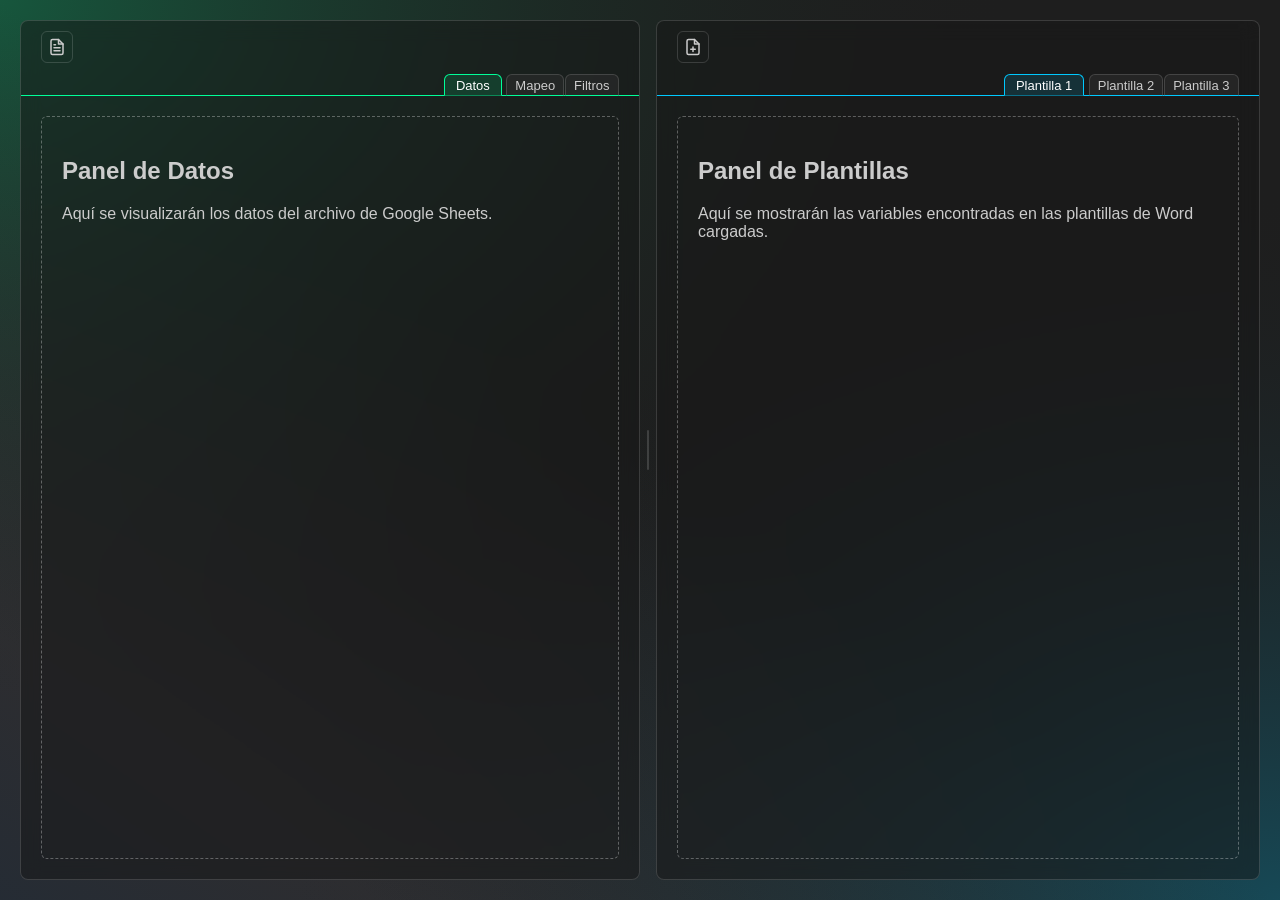
<file: DocuFlow-1.0.0.0/src/ui/index.html>
<!DOCTYPE html>
<html lang="es">
<head>
    <meta charset="UTF-8">
    <meta name="viewport" content="width=device-width, initial-scale=1.0">
    <title>DocuFlow Engine Playground</title>
    <link rel="stylesheet" href="css/styles.css">
</head>
<body>
    <div class="main-container">
        <!-- Panel Izquierdo: Contendrá la tabla de datos de Sheets -->
        <div id="left-panel" class="panel">
            <div class="panel-toolbar">
                <div class="toolbar-actions">
                    <button class="icon-button" title="Cargar hoja de datos">
                        <svg xmlns="http://www.w3.org/2000/svg" viewBox="0 0 24 24" fill="none" stroke="currentColor" stroke-width="2" stroke-linecap="round" stroke-linejoin="round">
                            <path d="M14 2H6a2 2 0 0 0-2 2v16a2 2 0 0 0 2 2h12a2 2 0 0 0 2-2V8z"></path>
                            <polyline points="14 2 14 8 20 8"></polyline>
                            <line x1="16" y1="13" x2="8" y2="13"></line>
                            <line x1="16" y1="17" x2="8" y2="17"></line>
                            <polyline points="10 9 9 9 8 9"></polyline>
                        </svg>
                    </button>
                </div>
                <div class="toolbar-tabs" id="left-tabs">
                    <div class="tab">Datos</div>
                    <div class="tab">Mapeo</div>
                    <div class="tab">Filtros</div>
                </div>
            </div>
            <div class="panel-content">
                <!-- El contenido se generará dinámicamente aquí -->
                <div class="placeholder" style="display: none;">
                    <div class="placeholder-frame">
                        <h2>Panel de Datos</h2>
                        <p>Aquí se visualizarán los datos del archivo de Google Sheets.</p>
                    </div>
                </div>
            </div>
        </div>

        <div id="resizer" class="resizer"></div>

        <!-- Panel Derecho: Contendrá las plantillas y variables -->
        <div id="right-panel" class="panel">
            <div class="panel-toolbar">
                <div class="toolbar-actions">
                    <button class="icon-button" title="Cargar template">
                        <svg xmlns="http://www.w3.org/2000/svg" viewBox="0 0 24 24" fill="none" stroke="currentColor" stroke-width="2" stroke-linecap="round" stroke-linejoin="round">
                            <path d="M14 2H6a2 2 0 0 0-2 2v16a2 2 0 0 0 2 2h12a2 2 0 0 0 2-2V8z"></path>
                            <polyline points="14 2 14 8 20 8"></polyline>
                            <line x1="12" y1="18" x2="12" y2="12"></line>
                            <line x1="9" y1="15" x2="15" y2="15"></line>
                        </svg>
                    </button>
                </div>
                <div class="toolbar-tabs" id="right-tabs">
                    <div class="tab">Plantilla 1</div>
                    <div class="tab">Plantilla 2</div>
                    <div class="tab">Plantilla 3</div>
                </div>
            </div>
            <div class="panel-content">
                <!-- El contenido se generará dinámicamente aquí -->
                <div class="placeholder" style="display: none;">
                    <div class="placeholder-frame">
                        <h2>Panel de Plantillas</h2>
                        <p>Aquí se mostrarán las variables encontradas en las plantillas de Word cargadas.</p>
                    </div>
                </div>
            </div>
        </div>
    </div>

    <!-- Scripts -->
    <script src="js/app.js"></script>
</body>
</html>
</file>
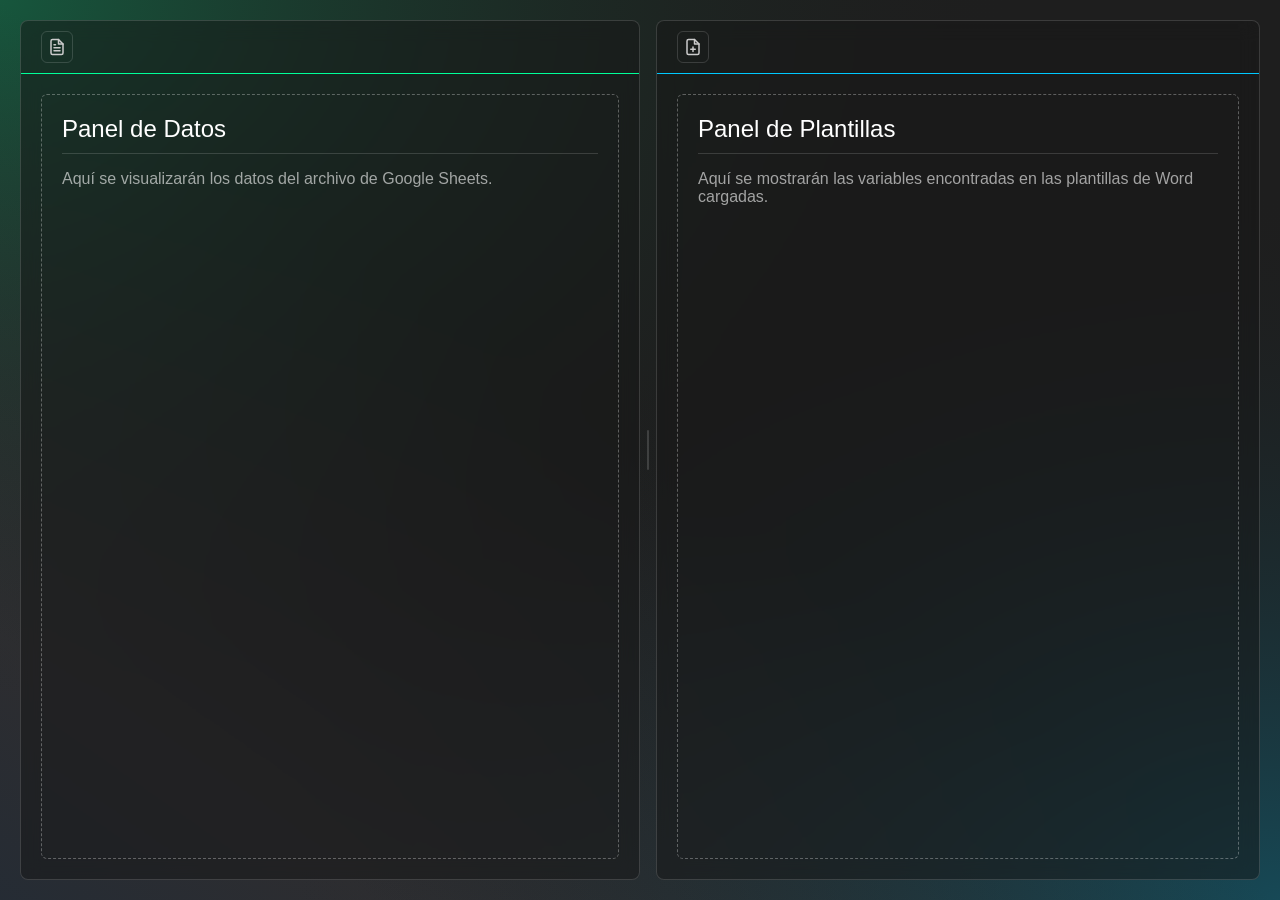
<file: DocuFlow-1.0.0.1/src/ui/index.html>
<!DOCTYPE html>
<html lang="es">
<head>
    <meta charset="UTF-8">
    <meta name="viewport" content="width=device-width, initial-scale=1.0">
    <meta http-equiv="Cache-Control" content="no-cache, no-store, must-revalidate">
    <meta http-equiv="Pragma" content="no-cache">
    <meta http-equiv="Expires" content="0">


    <title>DocuFlow Engine Playground</title>
    <link rel="stylesheet" href="css/styles.css">
</head>
<body>
    <div class="main-container">
        <div id="left-panel" class="panel">
            <div class="panel-toolbar">
                <div class="toolbar-actions">
                    <button class="icon-button" id="load-sheet-button" title="Cargar hoja de datos"></button>
                </div>
                <div class="toolbar-tabs" id="left-tabs">
                    </div>
            </div>
            <div class="panel-content">
                <div class="placeholder">
                    <div class="placeholder-frame">
                        <h2>Panel de Datos</h2>
                        <p>Aquí se visualizarán los datos del archivo de Google Sheets.</p>
                    </div>
                </div>
                </div>
        </div>

        <div id="resizer" class="resizer"></div>

        <div id="right-panel" class="panel">
            <div class="panel-toolbar">
                <div class="toolbar-actions">
                    <button class="icon-button" id="load-template-button" title="Cargar template"></button>
                </div>
                <div class="toolbar-tabs" id="right-tabs">
                    </div>
            </div>
            <div class="panel-content">
                <div class="placeholder">
                    <div class="placeholder-frame">
                        <h2>Panel de Plantillas</h2>
                        <p>Aquí se mostrarán las variables encontradas en las plantillas de Word cargadas.</p>
                    </div>
                </div>
                </div>
        </div>
    </div>

    <script src="js/providers/python/python-bridge.js"></script>
    
    <script src="js/lib/pntn.tree.js"></script>

    <script type="module" src="js/app.js"></script>
</body>
</html>
</file>
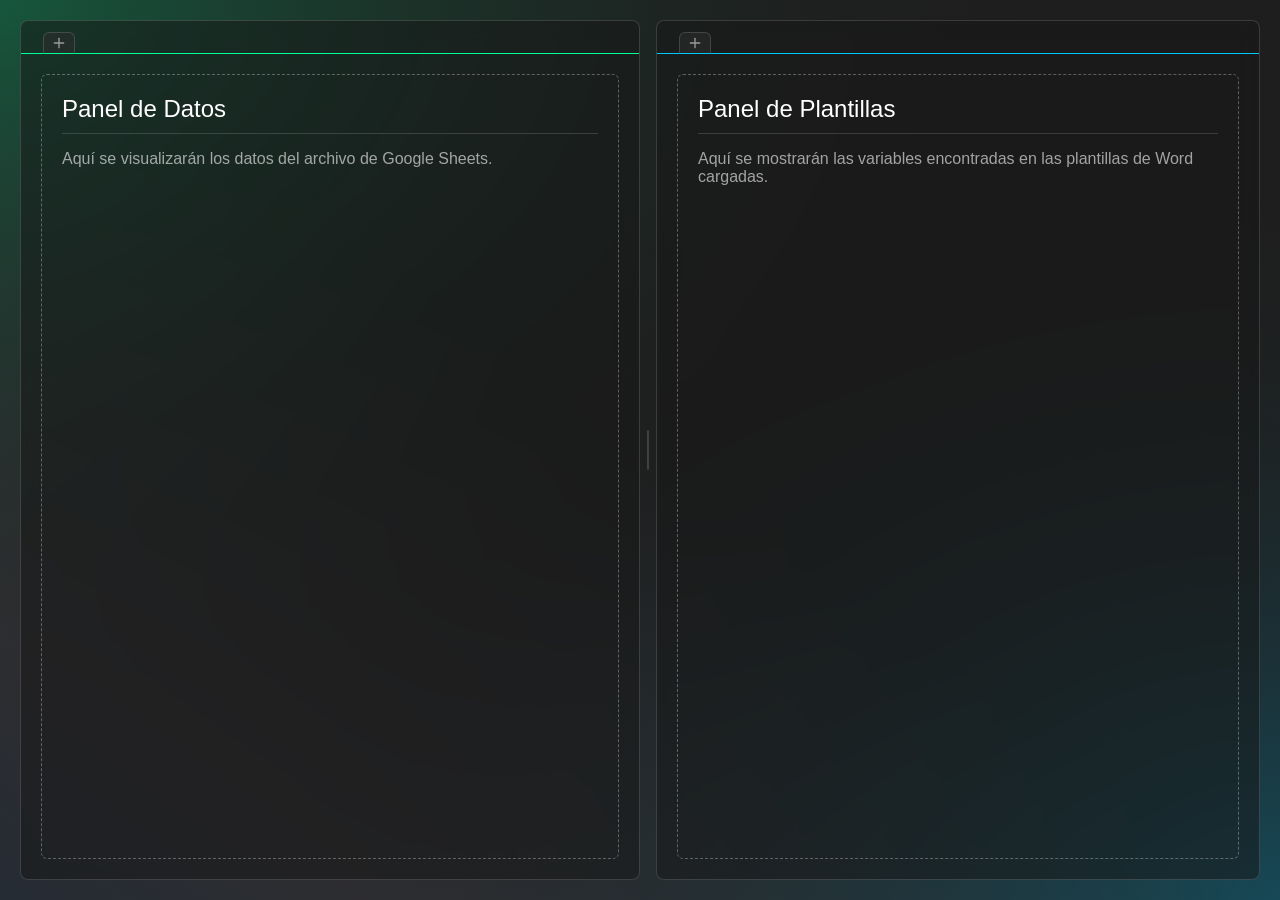
<file: DocuFlow-1.0.0.2/src/ui/index.html>
<!DOCTYPE html>
<html lang="es">
<head>
    <meta charset="UTF-8">
    <meta name="viewport" content="width=device-width, initial-scale=1.0">
    <meta http-equiv="Cache-Control" content="no-cache, no-store, must-revalidate">
    <meta http-equiv="Pragma" content="no-cache">
    <meta http-equiv="Expires" content="0">


    <title>DocuFlow Engine Playground</title>
    <link rel="stylesheet" href="css/styles.css">
</head>
<body>
    <div class="main-container">
        <div id="left-panel" class="panel">
            <div class="panel-toolbar">
                <div class="toolbar-tabs" id="left-tabs">
                    <div class="tab" id="load-sheet-button" title="Cargar hoja de datos"></div>
                </div>
            </div>
            <div class="panel-content">
                <div class="placeholder">
                    <div class="placeholder-frame">
                        <h2>Panel de Datos</h2>
                        <p>Aquí se visualizarán los datos del archivo de Google Sheets.</p>
                    </div>
                </div>
                </div>
        </div>

        <div id="resizer" class="resizer"></div>

        <div id="right-panel" class="panel">
            <div class="panel-toolbar">
                <div class="toolbar-tabs" id="right-tabs">
                    <div class="tab" id="load-template-button" title="Cargar template"></div>
                </div>
            </div>
            <div class="panel-content">
                <div class="placeholder">
                    <div class="placeholder-frame">
                        <h2>Panel de Plantillas</h2>
                        <p>Aquí se mostrarán las variables encontradas en las plantillas de Word cargadas.</p>
                    </div>
                </div>
                </div>
        </div>
    </div>

    <script src="js/providers/python/python-bridge.js"></script>
    
    <script src="js/lib/pntn.tree.js"></script>

    <script type="module" src="js/app.js"></script>
</body>
</html>
</file>
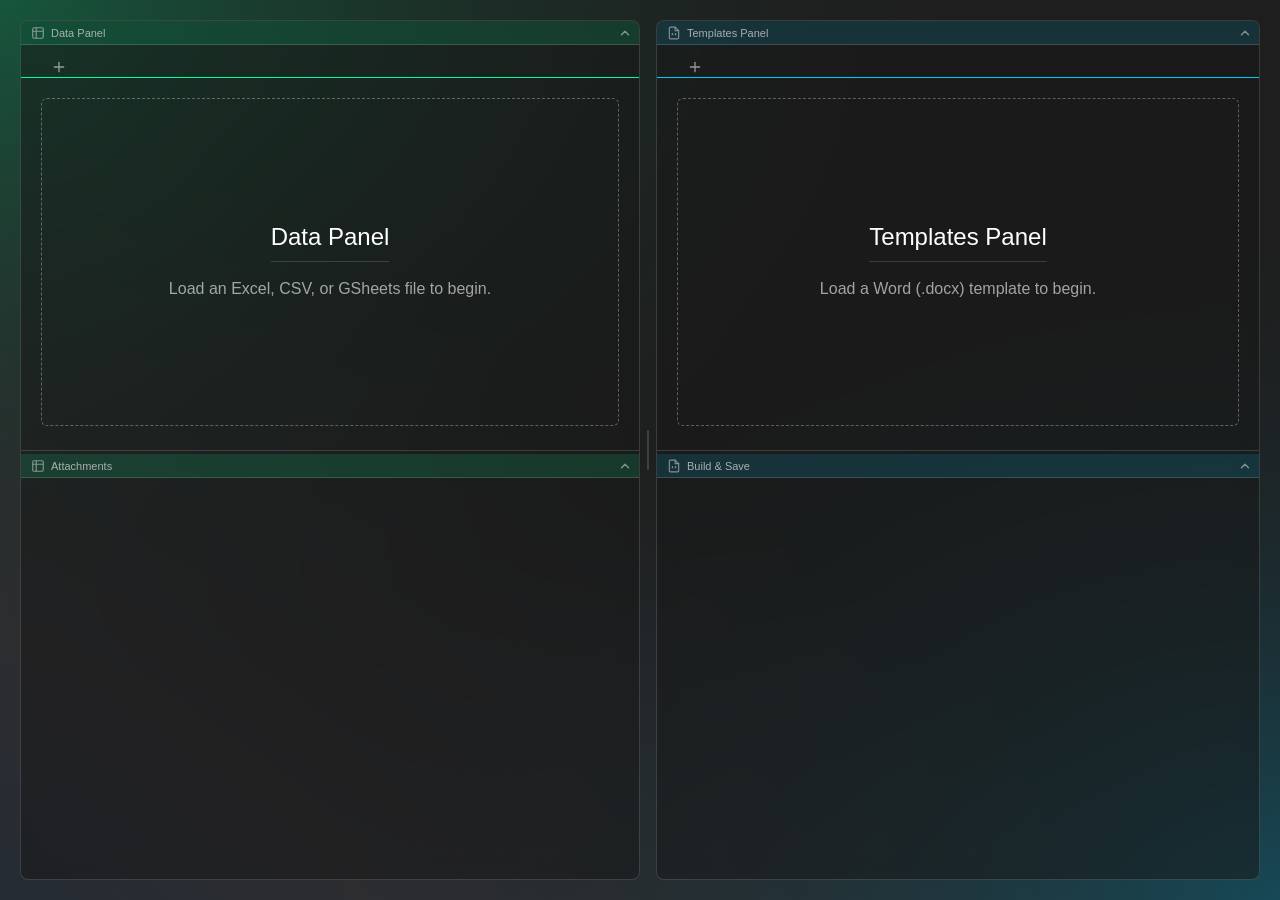
<file: DocuFlow-1.0.0.3/src/ui/index.html>
<!DOCTYPE html>
<html lang="es">
<head>
    <meta charset="UTF-8">
    <meta name="viewport" content="width=device-width, initial-scale=1.0">
    <meta http-equiv="Cache-Control" content="no-cache, no-store, must-revalidate">
    <meta http-equiv="Pragma" content="no-cache">
    <meta http-equiv="Expires" content="0">

    <title>DocuFlow Engine</title>
    
    <link rel="stylesheet" href="css/main.css">
</head>
<body>
    
    <div class="main-container">
        
        <div id="left-column" class="panel-column panel">
            
            <div id="left-top-panel" class="panel-slot">
                </div>
            
            <div id="resizer-h-left" class="resizer resizer-horizontal"></div>
            
            <div id="left-bottom-panel" class="panel-slot">
                </div>

        </div>

        <div id="resizer-v-main" class="resizer resizer-vertical"></div>

        <div id="right-column" class="panel-column panel">
            
            <div id="right-top-panel" class="panel-slot">
                </div>

            <div id="resizer-h-right" class="resizer resizer-horizontal"></div>

            <div id="right-bottom-panel" class="panel-slot">
                </div>

        </div>

    </div>

    <script src="js/providers/python/python-bridge.js"></script>
    <script src="js/lib/pntn.tree.js"></script>

    <script type="module" src="js/main.js"></script>
</body>
</html>
</file>
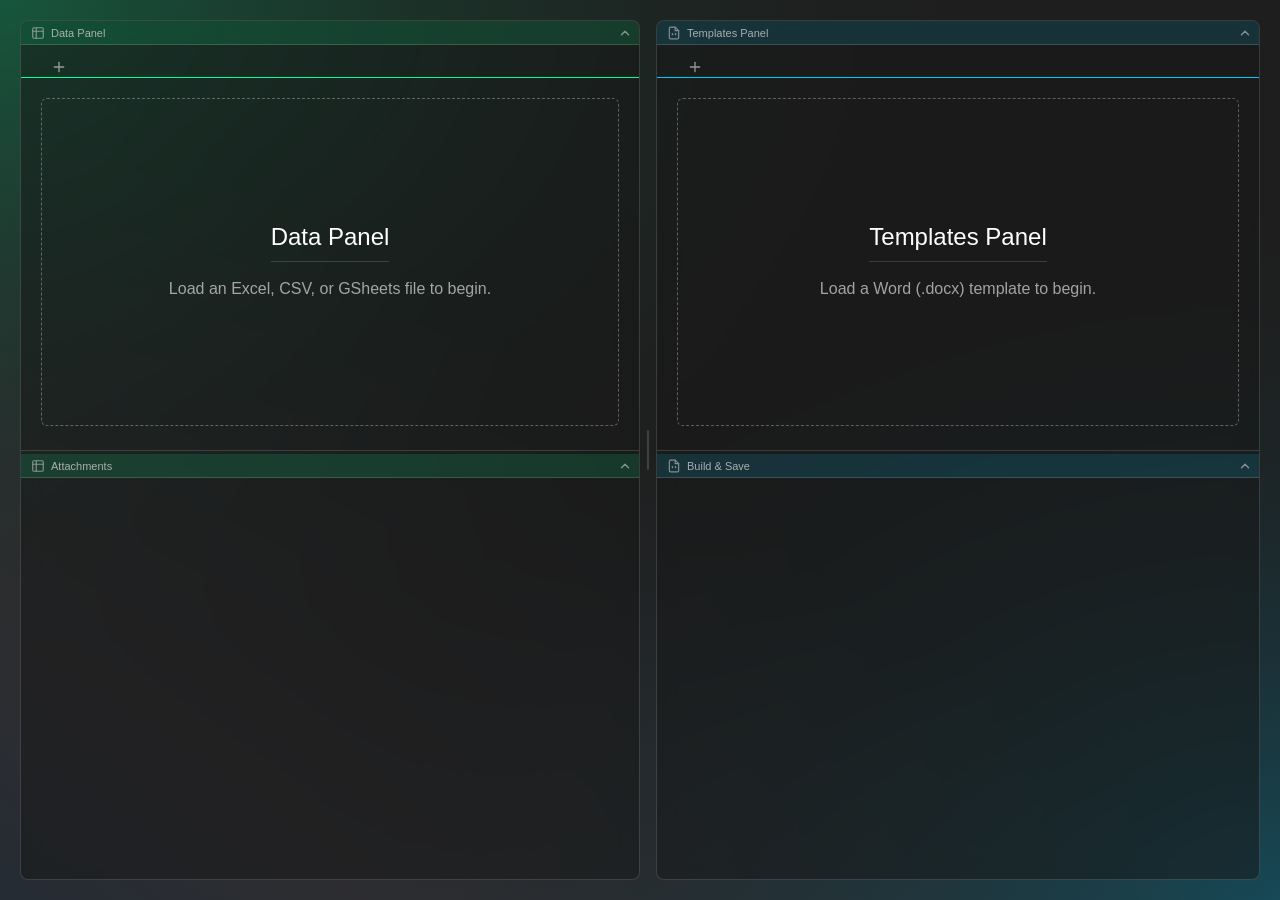
<file: DocuFlow-1.0.0.7/src/ui/index.html>
<!DOCTYPE html>
<html lang="es">

<head>
    <meta charset="UTF-8">
    <meta name="viewport" content="width=device-width, initial-scale=1.0">
    <meta http-equiv="Cache-Control" content="no-cache, no-store, must-revalidate">
    <meta http-equiv="Pragma" content="no-cache">
    <meta http-equiv="Expires" content="0">

    <title>DocuFlow Engine</title>

    <link rel="stylesheet" href="css/main.css">
    <link rel="stylesheet" href="modules/data-panel/data-panel.css">
    <link rel="stylesheet" href="js/lib/excel-viewer.css">
</head>

<body>

    <div class="main-container">

        <div id="left-column" class="panel-column panel">

            <div id="left-top-panel" class="panel-slot">
            </div>

            <div id="resizer-h-left" class="resizer resizer-horizontal"></div>

            <div id="left-bottom-panel" class="panel-slot">
            </div>

        </div>

        <div id="resizer-v-main" class="resizer resizer-vertical"></div>

        <div id="right-column" class="panel-column panel">

            <div id="right-top-panel" class="panel-slot">
            </div>

            <div id="resizer-h-right" class="resizer resizer-horizontal"></div>

            <div id="right-bottom-panel" class="panel-slot">
            </div>

        </div>

    </div>

    <script src="js/providers/python/python-bridge.js"></script>
    <script src="js/lib/paneton.tree.js"></script>
    <script src="js/lib/excel-viewer.js"></script>
    <script type="module" src="modules/data-panel/data-panel.js"></script>
    <script type="module" src="js/main.js"></script>
</body>

</html>
</file>
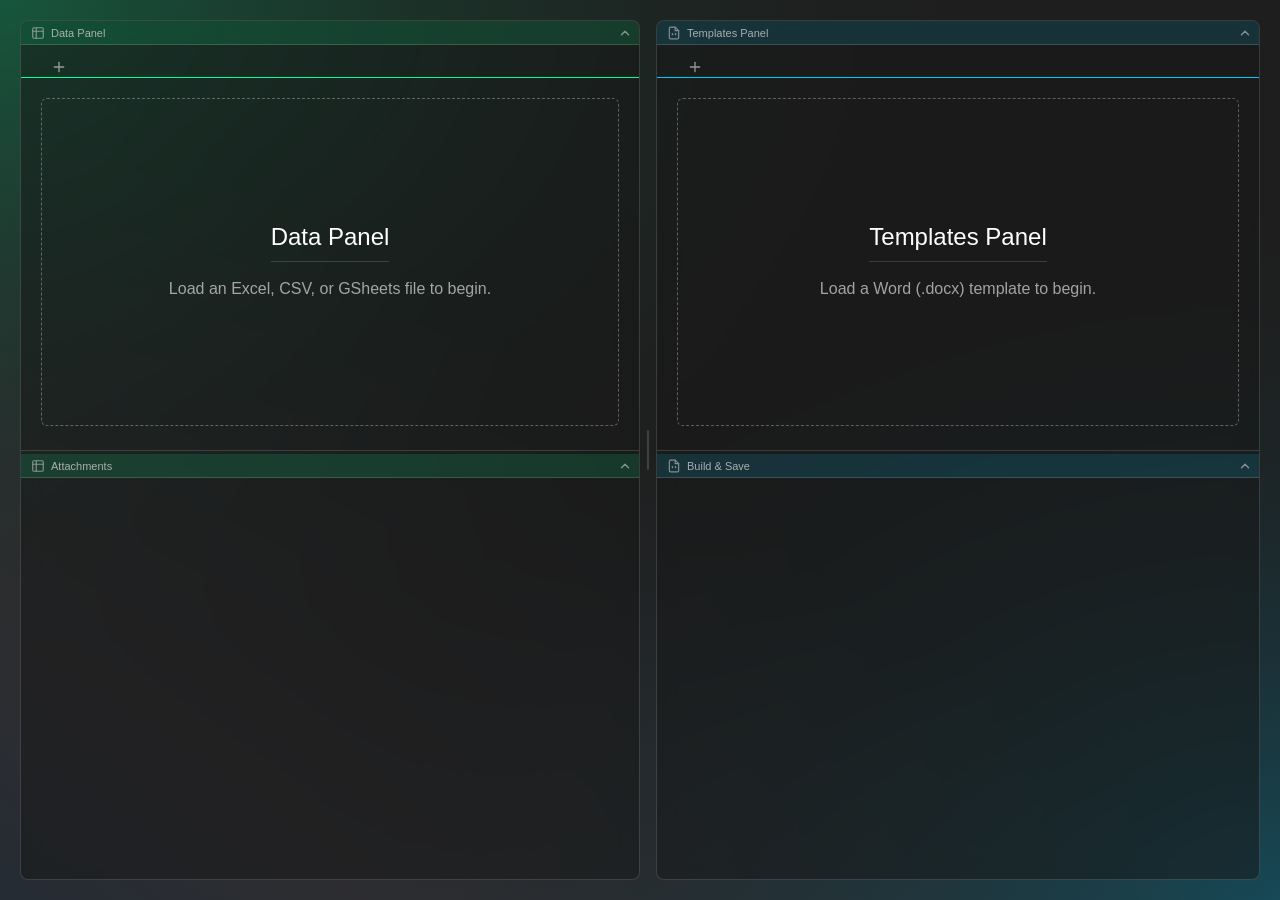
<file: DocuFlow-1.0.0.8/src/ui/index.html>
<!DOCTYPE html>
<html lang="es">

<head>
    <meta charset="UTF-8">
    <meta name="viewport" content="width=device-width, initial-scale=1.0">
    <meta http-equiv="Cache-Control" content="no-cache, no-store, must-revalidate">
    <meta http-equiv="Pragma" content="no-cache">
    <meta http-equiv="Expires" content="0">

    <title>DocuFlow Engine</title>

    <link rel="stylesheet" href="css/main.css">
    <link rel="stylesheet" href="modules/data-panel/data-panel.css">
    <link rel="stylesheet" href="js/lib/excel-viewer.css">
    <link rel="stylesheet" href="js/lib/docx-viewer.css">
</head>

<body>

    <div class="main-container">

        <div id="left-column" class="panel-column panel">

            <div id="left-top-panel" class="panel-slot">
            </div>

            <div id="resizer-h-left" class="resizer resizer-horizontal"></div>

            <div id="left-bottom-panel" class="panel-slot">
            </div>

        </div>

        <div id="resizer-v-main" class="resizer resizer-vertical"></div>

        <div id="right-column" class="panel-column panel">

            <div id="right-top-panel" class="panel-slot">
            </div>

            <div id="resizer-h-right" class="resizer resizer-horizontal"></div>

            <div id="right-bottom-panel" class="panel-slot">
            </div>

        </div>

    </div>

    <script src="js/providers/python/python-bridge.js"></script>
    <script src="js/lib/paneton.tree.js"></script>
    <script src="js/lib/excel-viewer.js"></script>
    <script type="module" src="modules/data-panel/data-panel.js"></script>
    <script type="module" src="js/main.js"></script>
</body>

</html>
</file>
<file: DocuFlow-1.0.0.0/src/ui/css/styles.css>
/* ============================================
   DocuFlow Engine - Estilos Principales
   ============================================ */

/* --- Variables CSS Globales --- */
:root {
    --resizer-width: 8px;
    --panel-background: rgba(22, 22, 22, 0.5);
    --border-color: rgba(255, 255, 255, 0.15);
    --dashed-border-color: rgba(255, 255, 255, 0.3);
    --hover-color: #007acc;
    --font-color: #cccccc;
    --font-family: -apple-system, BlinkMacSystemFont, "Segoe UI", Roboto, Helvetica, Arial, sans-serif;
    --tab-bg: rgba(45, 45, 45, 0.6);
    --tab-height: 22px;
    --gradient-color-top-left: #00ff99;     /* Verde */
    --gradient-color-bottom-right: #00c9ff;  /* Azul */
}

/* --- Reseteo y Estilo Base --- */
html, body {
    margin: 0;
    padding: 0;
    height: 100vh;
    width: 100vw;
    overflow: hidden;
    font-family: var(--font-family);
    color: var(--font-color);
    background-color: #1e1e1e;
    
    /* Fondo SVG de Alta Calidad integrado */
    background-image: url('data:image/svg+xml;utf8,<svg xmlns="http://www.w3.org/2000/svg" preserveAspectRatio="xMidYMid slice"><defs><linearGradient id="g1" gradientTransform="rotate(135)"><stop offset="0%" stop-color="%231e1e1e"/><stop offset="50%" stop-color="%232d2d30"/><stop offset="100%" stop-color="%231a2a3a"/></linearGradient><radialGradient id="g2" cx="0" cy="0" r="80%"><stop offset="0%" stop-color="%2300ff99" stop-opacity="0.25"/><stop offset="100%" stop-color="%231e1e1e" stop-opacity="0"/></radialGradient><radialGradient id="g3" cx="100%" cy="100%" r="80%"><stop offset="0%" stop-color="%2300c9ff" stop-opacity="0.25"/><stop offset="100%" stop-color="%231e1e1e" stop-opacity="0"/></radialGradient></defs><rect width="100%" height="100%" fill="url(%23g1)"/><rect width="100%" height="100%" fill="url(%23g2)"/><rect width="100%" height="100%" fill="url(%23g3)"/></svg>');
    background-size: cover;
    background-repeat: no-repeat;
}

/* --- Contenedor Principal --- */
.main-container {
    display: flex;
    width: 100%;
    height: 100%;
    padding: 20px;
    box-sizing: border-box;
}

/* --- Estilos Comunes de Paneles --- */
.panel {
    background-color: var(--panel-background);
    border: 1px solid var(--border-color);
    border-radius: 8px;
    box-sizing: border-box;
    overflow: hidden;
    min-width: 200px;
    transition: background-color 0.3s ease;
    backdrop-filter: blur(10px);
    -webkit-backdrop-filter: blur(10px);
    display: flex;
    flex-direction: column;
}

#left-panel { 
    flex-basis: 50%; 
    flex-grow: 0; 
    flex-shrink: 0; 
}

#right-panel { 
    flex-grow: 1; 
}

/* --- Estilos Comunes de Barra de Herramientas --- */
.panel-toolbar {
    padding: 10px 20px 0 20px;
    flex-shrink: 0;
    display: flex;
    flex-direction: column;
}

.toolbar-actions { 
    margin-bottom: 10px; 
}

.toolbar-tabs { 
    display: flex; 
    justify-content: flex-end; 
}

/* --- Estilos de Pestañas --- */
.tab {
    background-color: var(--tab-bg);
    border: 1px solid var(--border-color);
    border-top-left-radius: 6px;
    border-top-right-radius: 6px;
    height: var(--tab-height);
    cursor: pointer;
    transition: all 0.2s ease-in-out;
    margin: 0 0.5px;
    position: relative;
    bottom: -1px;
    padding: 0 8px;
    display: flex;
    align-items: center;
    justify-content: center;
    font-size: 13px;
    min-width: 5px;
    max-width: 150px;
    white-space: nowrap;
    overflow: hidden;
    text-overflow: ellipsis;
    box-sizing: border-box;
}

.tab:hover { 
    background-color: rgba(55, 55, 56, 0.8); 
}

.tab.active {
    margin: 0 4px;
    padding: 0 11px;
    border-width: 1px;
    border-style: solid;
    color: #ffffff;
}

/* --- Tema Verde: Panel Izquierdo (Datos) --- */
#left-panel .panel-toolbar { 
    border-bottom: 1px solid var(--gradient-color-top-left); 
}

#left-panel .tab {
    border-bottom-color: var(--gradient-color-top-left);
}

#left-panel .tab.active {
    background-color: #00ff9922;
    border-top-color: var(--gradient-color-top-left);
    border-left-color: var(--gradient-color-top-left);
    border-right-color: var(--gradient-color-top-left);
    border-bottom-color: var(--panel-background);
}

/* --- Tema Azul: Panel Derecho (Plantillas) --- */
#right-panel .panel-toolbar { 
    border-bottom: 1px solid var(--gradient-color-bottom-right); 
}

#right-panel .tab {
    border-bottom-color: var(--gradient-color-bottom-right);
}

#right-panel .tab.active {
    background-color: #00c9ff22;
    border-top-color: var(--gradient-color-bottom-right);
    border-left-color: var(--gradient-color-bottom-right);
    border-right-color: var(--gradient-color-bottom-right);
    border-bottom-color: var(--panel-background);
}

/* --- Iconos y Botones --- */
.icon-button {
    background-color: transparent;
    border: 1px solid var(--border-color);
    color: var(--font-color);
    width: 32px;
    height: 32px;
    border-radius: 6px;
    cursor: pointer;
    display: flex;
    align-items: center;
    justify-content: center;
    padding: 0;
    transition: background-color 0.2s ease, border-color 0.2s ease;
}

.icon-button:hover { 
    background-color: rgba(255, 255, 255, 0.1); 
    border-color: var(--hover-color); 
}

.icon-button svg { 
    width: 18px; 
    height: 18px; 
}

/* --- Contenido de Paneles --- */
.panel-content { 
    padding: 0;
    flex-grow: 1; 
    position: relative;
}

@keyframes contentFadeIn {
    from {
        opacity: 0;
        transform: translateY(10px);
    }
    to {
        opacity: 1;
        transform: translateY(0);
    }
}

.tab-content {
    display: none;
    position: absolute;
    top: 20px;
    left: 20px;
    right: 20px;
    bottom: 20px;
    overflow: auto;
}

.tab-content.active {
    display: block;
    animation: contentFadeIn 0.4s ease-out forwards;
}

/* --- Placeholders --- */
.placeholder { 
    color: rgba(255, 255, 255, 0.6); 
    height: 100%;
}

.placeholder-frame { 
    border: 1px dashed var(--dashed-border-color); 
    border-radius: 6px; 
    padding: 20px; 
    height: 100%; 
    box-sizing: border-box; 
}

.placeholder h2 { 
    margin-top: 0; 
    color: #fff; 
    font-weight: 500; 
    border-bottom: 1px solid var(--border-color); 
    padding-bottom: 10px; 
    margin-bottom: 15px; 
}

/* --- Barra de Arrastre (Resizer) --- */
.resizer {
    width: var(--resizer-width);
    background-color: transparent;
    cursor: col-resize;
    flex-shrink: 0;
    display: flex;
    align-items: center;
    justify-content: center;
    margin: 0 4px;
}

.resizer::after {
    content: '';
    width: 2px;
    height: 40px;
    background-color: var(--border-color);
    border-radius: 2px;
    transition: background-color 0.2s ease;
}

.resizer:hover::after { 
    background-color: var(--hover-color); 
}
</file>
<file: DocuFlow-1.0.0.1/src/ui/css/styles.css>
/*
 * Project: DocuFlow
 * File:  styles.css
 * Created: 2025-10-30
 * Author: @lewopxd
 *
 * Description:
 * Hoja de estilos principal para DocuFlow Engine.
 * Define el layout, la apariencia de los paneles y los componentes de UI.
 */

/*=============================================
=            Variables CSS Globales           =
=============================================*/
:root {
    --resizer-width: 8px;
    --panel-background: rgba(22, 22, 22, 0.5);
    --border-color: rgba(255, 255, 255, 0.15);
    --dashed-border-color: rgba(255, 255, 255, 0.3);
    --hover-color: #007acc;
    --font-color: #cccccc;
    --font-family: -apple-system, BlinkMacSystemFont, "Segoe UI", Roboto, Helvetica, Arial, sans-serif;
    --tab-bg: rgba(45, 45, 45, 0.6);
    --tab-height: 22px;
    --gradient-color-top-left: #00ff99;     /* Verde */
    --gradient-color-bottom-right: #00c9ff;  /* Azul */

    --gradient-color-top-left-transparent:#01663e4d; 
    
    /* Variable para el fondo "cristal" de metadatos */
    --meta-bg-crystal: rgba(30, 30, 30, 0.4); 
    --meta-border-crystal: rgba(255, 255, 255, 0.1);
}
/*=====  End of Variables CSS Globales  ======*/

/*=============================================
=            Reseteo y Estilo Base            =
=============================================*/
html, body {
    margin: 0;
    padding: 0;
    height: 100vh;
    width: 100vw;
    overflow: hidden;
    font-family: var(--font-family);
    color: var(--font-color);
    background-color: #1e1e1e;
    
    /* Fondo SVG de Alta Calidad integrado */
    background-image: url('data:image/svg+xml;utf8,<svg xmlns="http://www.w3.org/2000/svg" preserveAspectRatio="xMidYMid slice"><defs><linearGradient id="g1" gradientTransform="rotate(135)"><stop offset="0%" stop-color="%231e1e1e"/><stop offset="50%" stop-color="%232d2d30"/><stop offset="100%" stop-color="%231a2a3a"/></linearGradient><radialGradient id="g2" cx="0" cy="0" r="80%"><stop offset="0%" stop-color="%2300ff99" stop-opacity="0.25"/><stop offset="100%" stop-color="%231e1e1e" stop-opacity="0"/></radialGradient><radialGradient id="g3" cx="100%" cy="100%" r="80%"><stop offset="0%" stop-color="%2300c9ff" stop-opacity="0.25"/><stop offset="100%" stop-color="%231e1e1e" stop-opacity="0"/></radialGradient></defs><rect width="100%" height="100%" fill="url(%23g1)"/><rect width="100%" height="100%" fill="url(%23g2)"/><rect width="100%" height="100%" fill="url(%23g3)"/></svg>');
    background-size: cover;
    background-repeat: no-repeat;
   
}
/*=====  End of Reseteo y Estilo Base  ======*/

/*=============================================
=            Layout Principal                 =
=============================================*/
.main-container {
    display: flex;
    width: 100%;
    height: 100%;
    padding: 20px;
    box-sizing: border-box;
}

/* --- Estilos Comunes de Paneles --- */
.panel {
    background-color: var(--panel-background);
    border: 1px solid var(--border-color);
    border-radius: 8px;
    box-sizing: border-box;
    overflow: hidden;
    min-width: 200px;
    transition: background-color 0.3s ease;
    backdrop-filter: blur(10px);
    -webkit-backdrop-filter: blur(10px);
    display: flex;
    flex-direction: column;
}

#left-panel { 
    flex-basis: 50%; 
    flex-grow: 0; 
    flex-shrink: 0; 
}

#right-panel { 
    flex-grow: 1; 
}
/*=====  End of Layout Principal  ======*/

/*=============================================
=            Barra de Herramientas (Paneles)  =
=============================================*/
.panel-toolbar {
    padding: 10px 20px 0 20px;
    flex-shrink: 0;
    display: flex;
    flex-direction: column;
}

.toolbar-actions { 
    margin-bottom: 10px; 
}

.toolbar-tabs { 
    display: flex; 
    justify-content: flex-end; 
}
/*=====  End of Barra de Herramientas (Paneles)  ======*/

/*=============================================
=            Componente: Pestañas (Tabs)      =
=============================================*/
.tab {
    background-color: var(--tab-bg);
    border: 1px solid var(--border-color);
    border-top-left-radius: 6px;
    border-top-right-radius: 6px;
    height: var(--tab-height);
    cursor: pointer;
    transition: all 0.2s ease-in-out;
    margin: 0 0.5px;
    position: relative;
    bottom: -1px;

    /* Define el comportamiento flex explícitamente */
    flex-grow: 0;      
    flex-shrink: 1;    
    flex-basis: 180px; 
    
    display: grid;
    /* Columnas: [Icono] [Wrapper de Nombre (flexible)] [Cerrar] */
    grid-template-columns: auto 1fr auto;
    gap: 4px;
    align-items: center;
    padding: 0 4px 0 8px; /* Padding L/R asimétrico por el icono */

    /* Habilita "Container Queries" en este elemento. */
    container-type: inline-size;

    font-size: 13px;
    min-width: 50px; /* Ancho mínimo (para 2 iconos) */
    max-width: 200px; 
    box-sizing: border-box;
}

/* --- Elementos del Grid de Pestaña --- */
.tab-icon {
    display: flex;
    align-items: center;
    justify-content: center;
    width: 14px;
    height: 14px;
}

/* Estilos para los SVGs de tipo de archivo */
.tab-icon svg {
    width: 100%;
    height: 100%;
    stroke: none; /* Asegurar que no haya borde */
}

/* Coloreado de iconos por panel */
#left-panel .tab-icon svg {
    fill: var(--font-color); /* Usa fill para el color del panel */
}

#right-panel .tab-icon svg {
    fill: var(--font-color); /* Usa fill para el color del panel */
}

/* --- Wrapper para Nombre + Extensión --- */
.tab-name-wrapper {
    display: flex; /* Coloca el nombre y la extensión en línea */
    min-width: 0;  /* Esencial para que flexbox calcule el desbordamiento */
    overflow: hidden; /* Oculta el desbordamiento general del wrapper */
}

.tab-label {
    white-space: nowrap;
    overflow: hidden;
    text-overflow: ellipsis;
    /* La lógica de encogimiento (ellipsis) se aplica aquí */
}

.tab-ext {
    white-space: nowrap;
    /* Estilo idéntico al label */
}

.tab-close {
    display: flex;
    align-items: center;
    justify-content: center;
    border-radius: 4px;
    padding: 1px;
    margin-left: 2px;
}
.tab-close svg {
    width: 14px;
    height: 14px;
    stroke: var(--font-color);
    opacity: 0.7;
    transition: opacity 0.2s ease, background-color 0.2s ease;
}
.tab-close:hover svg {
    opacity: 1;
}
.tab-close:hover {
    background-color: rgba(255, 255, 255, 0.15);
}

/* --- Layout Responsivo de Pestaña (Container Query) --- */
@container (max-width: 100px) {
    .tab {
        /* Cambia el grid a 2 columnas */
        grid-template-columns: 1fr auto; /* [Name-Wrapper] [Close] */
        padding: 0 4px; /* Padding L/R simétrico */
    }

    .tab-icon {
        /* Oculta el icono */
        display: none;
    }
}


.tab:hover { 
    background-color: rgba(55, 55, 56, 0.8); 
}

.tab.active {
    margin: 0 4px;
    /* Padding ajustado para grid */
    padding-left: 11px;
    padding-right: 7px;
    border-width: 1px;
    border-style: solid;
    color: #ffffff;
}
/* Padding de la pestaña activa cuando también es compacta */
@container (max-width: 100px) {
    .tab.active {
        padding: 0 7px; /* Padding L/R simétrico */
    }
}

/* Al estar activa, el botón de cerrar es más visible */
.tab.active .tab-close svg {
    opacity: 0.9;
}
/*=====  End of Componente: Pestañas (Tabs)  ======*/

/*=============================================
=            Temas de Panel (Verde/Azul)      =
=============================================*/
/* --- Tema Verde: Panel Izquierdo (Datos) --- */
#left-panel .panel-toolbar { 
    border-bottom: 1px solid var(--gradient-color-top-left); 
}

#left-panel .tab {
    border-bottom-color: var(--gradient-color-top-left);
}

#left-panel .tab.active {
    background-color: #00ff9922;
    border-top-color: var(--gradient-color-top-left);
    border-left-color: var(--gradient-color-top-left);
    border-right-color: var(--gradient-color-top-left);
    border-bottom-color: var(--panel-background);
}

/* --- Tema Azul: Panel Derecho (Plantillas) --- */
#right-panel .panel-toolbar { 
    border-bottom: 1px solid var(--gradient-color-bottom-right); 
}

#right-panel .tab {
    border-bottom-color: var(--gradient-color-bottom-right);
}

#right-panel .tab.active {
    background-color: #00c9ff22;
    border-top-color: var(--gradient-color-bottom-right);
    border-left-color: var(--gradient-color-bottom-right);
    border-right-color: var(--gradient-color-bottom-right);
    border-bottom-color: var(--panel-background);
}
/*=====  End of Temas de Panel (Verde/Azul)  ======*/

/*=============================================
=            Componente: Botones (Icono)      =
=============================================*/
.icon-button {
    background-color: transparent;
    border: 1px solid var(--border-color);
    color: var(--font-color);
    width: 32px;
    height: 32px;
    border-radius: 6px;
    cursor: pointer;
    display: flex;
    align-items: center;
    justify-content: center;
    padding: 0;
    transition: background-color 0.2s ease, border-color 0.2s ease;
}

.icon-button:hover { 
    background-color: rgba(255, 255, 255, 0.1); 
    border-color: var(--hover-color); 
}

.icon-button svg { 
    width: 18px; 
    height: 18px; 
}
/*=====  End of Componente: Botones (Icono)  ======*/

/*=============================================
=            Contenido de Paneles (Tabs)      =
=============================================*/
.panel-content { 
    padding: 0;
    flex-grow: 1; 
    position: relative;
    overflow: hidden; 
}

@keyframes contentFadeIn {
    from {
        opacity: 0;
        transform: translateY(10px);
    }
    to {
        opacity: 1;
        transform: translateY(0);
    }
}

/* Estas son las reglas correctas para el "box-inset" */
.tab-content {
    width: calc(100% - 40px);
    height: calc(100% - 40px);
    margin: 20px;
    
    display: none;
    overflow: hidden; 
    padding: 0; 
}

.tab-content.active {
    display: block;
    animation: contentFadeIn 0.4s ease-out forwards;
    border: 1px solid var(--border-color);
    border-radius: 6px;
}
/*=====  End of Contenido de Paneles (Tabs)  ======*/

/*=============================================
=            Layout Panel Izquierdo (Flex)    =
=============================================*/
/* El wrapper del layout (HIJO de .tab-content) */
.tab-content-grid {
    display: flex; /* [MODIFICADO] */
    flex-direction: column; /* [NUEVO] */
    
    width: 100%;
    height: 100%;
    
    overflow: hidden; /* Contener cualquier desbordamiento interno */
}

/* Fila 1: Path del archivo */
.status-bar__path {
    flex-shrink: 0; /* [NUEVO] No permitir que se encoja */
    padding: 10px 20px; /* Padding compacto */
    border-bottom: 1px solid var(--border-color);
    background-color: var(--meta-bg-crystal); /* Fondo cristal sutil */
    
    overflow: hidden; 
    display: flex;
    flex-direction: column;
    justify-content: center;
}
.status-bar__path span {
    font-family: 'Consolas', 'Monaco', monospace;
    font-size: 13px;
    color: var(--font-color);
    opacity: 0.9; /* [MODIFICADO] Aumentada opacidad de 0.7 a 0.9 */
    white-space: nowrap;
    overflow: hidden;
    text-overflow: ellipsis;
    display: block; /* para que funcione text-overflow */
    font-weight: 400; /* [MODIFICADO] Aumentado peso de 300 a 400 */
}


/* Fila 2: Wrapper del árbol */
.tree-wrapper {
    position: relative; /* Contenedor para el árbol */
    overflow: hidden; /* Asegura que el árbol no desborde el grid */
    flex-grow: 1; /* [NUEVO] El árbol ocupa todo el espacio restante */
    min-height: 0; /* [NUEVO] Crítico para prevenir desbordamiento en flex */
}


/* Fila 3: Barra de Metadatos */
.meta-bar {
    flex-shrink: 0; /* [NUEVO] No permitir que se encoja */
    display: flex;
    flex-direction: column;
    gap: 6px;
    padding: 8px 16px;
    border-top: 1px solid var(--border-color);
    background-color: var(--meta-bg-crystal);
    overflow: hidden;
}

/* [MODIFICADO] Fila Única de Metadatos */
.meta-bar-row {
    display: flex;
    flex-direction: row;
    flex-wrap: wrap; /* [NUEVO] Permite que los items salten a la siguiente línea */
    gap: 6px;
    justify-content: center;

    align-items: center;
}

/* Caja individual de metadato */
.meta-stat-box {
    display: flex;
    align-items: center;
    justify-content: center; /* Contenido centrado */
    
    /* [MODIFICADO] 
     * flex-grow: 1 (Crece para llenar el espacio)
     * flex-shrink: 1 (Encógete si es necesario)
     * flex-basis: 0 (Tu tamaño base es 0, no 100px)
     */
    flex: 1 1 0; 

    /* [NUEVO]
     * Define el punto de quiebre. No te encojas a menos de 100px.
     * Si no cabes, el 'flex-wrap' del padre te moverá.
     */
    min-width: fit-content;
    max-width: 70px; 
    
    background-color: var(--meta-bg-crystal);
    border: 1px solid var(--meta-border-crystal);
    border-radius: 3px;
    padding: 3px 6px;
    
    font-size: 8pt;
    white-space: nowrap;
    overflow: hidden;
}

/* Cajas de la fila SUPERIOR: layout en FILA */
.meta-stat-box--top {
    flex-direction: row;
     
}

/* Cajas de la fila INFERIOR: layout en COLUMNA */
.meta-stat-box--bottom {
 flex-direction: row;
 gap: 2px;
}

/* Label y Valor */
.meta-stat-label,
.meta-stat-value {
    white-space: nowrap;
    overflow: hidden;
    text-overflow: ellipsis;
}

.meta-stat-label {
    color: var(--font-color);
    opacity: 0.7;
    font-weight: 300;
}

.meta-stat-value {
    color: #ffffff;
    font-weight: 400; /* [MODIFICADO] Reducido de 500 a 400 */
}
/*=====  End of Layout Panel Izquierdo (Flex)  ======*/

/*=============================================
=            Componente: Paneton Tree         =
=============================================*/
.paneton-tree-container {
    background-color: transparent !important; 
    border: none;
    height: 100%;
    width: 100%;
    overflow: hidden; 
    
    /* Padding ajustado para el layout */
    padding: 15px 20px 15px 20px;
    box-sizing: border-box;
}

 [data-paneton-tree] {   
    --pntn-tree-color-node-background-hover: #3b3b3b1a;   
    --pntn-tree-color-node-background-selected: var(--gradient-color-top-left-transparent);
 }
/*=====  End of Componente: Paneton Tree  ======*/

/*=============================================
=            Placeholders (Paneles Vacíos)    =
=============================================*/
.placeholder { 
    color: rgba(255, 255, 255, 0.6); 
    
    /* Posicionamiento para que ocupe el área del .tab-content */
    position: absolute;
    top: 20px;
    left: 20px;
    right: 20px;
    bottom: 20px;
    overflow: auto; 
}

.placeholder-frame { 
    border: 1px dashed var(--dashed-border-color); 
    border-radius: 6px; 
    padding: 20px; 
    box-sizing: border-box; 
    
    width: 100%;
    height: 100%;
}

.placeholder h2 { 
    margin-top: 0; 
    color: #fff; 
    font-weight: 500; 
    border-bottom: 1px solid var(--border-color); 
    padding-bottom: 10px; 
    margin-bottom: 15px; 
}
/*=====  End of Placeholders (Paneles Vacíos)  ======*/

/*=============================================
=            Componente: Resizer              =
=============================================*/
.resizer {
    width: var(--resizer-width);
    background-color: transparent;
    cursor: col-resize;
    flex-shrink: 0;
    display: flex;
    align-items: center;
    justify-content: center;
    margin: 0 4px;
}

.resizer::after {
    content: '';
    width: 2px;
    height: 40px;
    background-color: var(--border-color);
    border-radius: 2px;
    transition: background-color 0.2s ease;
}

.resizer:hover::after { 
    background-color: var(--hover-color); 
}
/*=====  End of Componente: Resizer  ======*/
</file>
<file: DocuFlow-1.0.0.2/src/ui/css/styles.css>
/*
 * Project: DocuFlow
 * File:  styles.css
 * Created: 2025-10-30
 * Author: @lewopxd
 *
 * Description:
 * Main stylesheet for the DocuFlow Engine.
 * Defines the layout, panel appearance, and UI components.
 */

/*=============================================
=            Global CSS Variables             =
=============================================*/
:root {
    --resizer-width: 8px;
    --panel-background: rgba(22, 22, 22, 0.5);
    --border-color: rgba(255, 255, 255, 0.15);
    --dashed-border-color: rgba(255, 255, 255, 0.3);
    --hover-color: #007acc;
    --font-color: #cccccc;
    --font-family: -apple-system, BlinkMacSystemFont, "Segoe UI", Roboto, Helvetica, Arial, sans-serif;
    --tab-bg: rgba(45, 45, 45, 0.6);
    --tab-height: 22px;
    --gradient-color-top-left: #00ff99;     /* Green */
    --gradient-color-bottom-right: #00c9ff;  /* Blue */

    --gradient-color-top-left-transparent:#01663e4d; 
    
    /* Variable for the "crystal" metadata background */
    --meta-bg-crystal: rgba(30, 30, 30, 0.4); 
    --meta-border-crystal: rgba(255, 255, 255, 0.1);
}
/*=====  End of Global CSS Variables  ======*/

/*=============================================
=            Reset and Base Style             =
=============================================*/
html, body {
    margin: 0;
    padding: 0;
    height: 100vh;
    width: 100vw;
    overflow: hidden;
    font-family: var(--font-family);
    color: var(--font-color);
    background-color: #1e1e1e;
    
    /* High-Quality embedded SVG Background */
    background-image: url('data:image/svg+xml;utf8,<svg xmlns="http://www.w3.org/2000/svg" preserveAspectRatio="xMidYMid slice"><defs><linearGradient id="g1" gradientTransform="rotate(135)"><stop offset="0%" stop-color="%231e1e1e"/><stop offset="50%" stop-color="%232d2d30"/><stop offset="100%" stop-color="%231a2a3a"/></linearGradient><radialGradient id="g2" cx="0" cy="0" r="80%"><stop offset="0%" stop-color="%2300ff99" stop-opacity="0.25"/><stop offset="100%" stop-color="%231e1e1e" stop-opacity="0"/></radialGradient><radialGradient id="g3" cx="100%" cy="100%" r="80%"><stop offset="0%" stop-color="%2300c9ff" stop-opacity="0.25"/><stop offset="100%" stop-color="%231e1e1e" stop-opacity="0"/></radialGradient></defs><rect width="100%" height="100%" fill="url(%23g1)"/><rect width="100%" height="100%" fill="url(%23g2)"/><rect width="100%" height="100%" fill="url(%23g3)"/></svg>');
    background-size: cover;
    background-repeat: no-repeat;
   
}
/*=====  End of Reset and Base Style  ======*/

/*=============================================
=            Main Layout                      =
=============================================*/
.main-container {
    display: flex;
    width: 100%;
    height: 100%;
    padding: 20px;
    box-sizing: border-box;
}

/* --- Common Panel Styles --- */
.panel {
    background-color: var(--panel-background);
    border: 1px solid var(--border-color);
    border-radius: 8px;
    box-sizing: border-box;
    overflow: hidden;
    min-width: 200px;
    transition: background-color 0.3s ease;
    backdrop-filter: blur(10px);
    -webkit-backdrop-filter: blur(10px);
    display: flex;
    flex-direction: column;
}

#left-panel { 
    flex-basis: 50%; 
    flex-grow: 0; 
    flex-shrink: 0; 
}

#right-panel { 
    flex-grow: 1; 
}
/*=====  End of Main Layout  ======*/

/*=============================================
=            Panel Toolbar                    =
=============================================*/
.panel-toolbar {
    padding: 10px 20px 0 20px;
    flex-shrink: 0;
    display: flex;
    flex-direction: column;
}

/* * .toolbar-actions rule removed as element is no longer in index.html
 */

.toolbar-tabs { 
    display: flex; 
    /* MODIFIED: Tabs start from the left, not the right */
    justify-content: flex-start; 
}
/*=====  End of Panel Toolbar  ======*/

/*=============================================
=            Component: Tabs                  =
=============================================*/
.tab {
    background-color: var(--tab-bg);
    border: 1px solid var(--border-color);
    border-top-left-radius: 6px;
    border-top-right-radius: 6px;
    height: var(--tab-height);
    cursor: pointer;
    transition: all 0.2s ease-in-out;
    margin: 0 0.5px;
    position: relative;
    bottom: -1px;

    /* Define flex behavior explicitly */
    flex-grow: 0;      
    flex-shrink: 1;    
    flex-basis: 180px; 
    
    display: grid;
    /* Columns: [Icon] [Name Wrapper (flexible)] [Close] */
    grid-template-columns: auto 1fr auto;
    gap: 4px;
    align-items: center;
    padding: 0 4px 0 8px; /* Asymmetrical L/R padding for icon */

    /* Enable Container Queries on this element. */
    container-type: inline-size;

    font-size: 13px;
    min-width: 50px; /* Minimum width (for 2 icons) */
    max-width: 200px; 
    box-sizing: border-box;
}

/* --- Tab Grid Elements --- */
.tab-icon {
    display: flex;
    align-items: center;
    justify-content: center;
    width: 14px;
    height: 14px;
}

/* Styles for file type SVGs */
.tab-icon svg {
    width: 100%;
    height: 100%;
    stroke: none; /* Ensure no border */
}

/* Icon coloring by panel */
#left-panel .tab-icon svg {
    fill: var(--font-color); /* Use fill for panel color */
}

#right-panel .tab-icon svg {
    fill: var(--font-color); /* Use fill for panel color */
}

/* --- Wrapper for Name + Extension --- */
.tab-name-wrapper {
    display: flex; /* Place name and extension inline */
    min-width: 0;  /* Essential for flexbox to calculate overflow */
    overflow: hidden; /* Hide general overflow of the wrapper */
}

.tab-label {
    white-space: nowrap;
    overflow: hidden;
    text-overflow: ellipsis;
    /* Shrink logic (ellipsis) is applied here */
}

.tab-ext {
    white-space: nowrap;
    /* Identical style to the label */
}

.tab-close {
    display: flex;
    align-items: center;
    justify-content: center;
    border-radius: 4px;
    padding: 1px;
    margin-left: 2px;
}
.tab-close svg {
    width: 14px;
    height: 14px;
    stroke: var(--font-color);
    opacity: 0.7;
    transition: opacity 0.2s ease, background-color 0.2s ease;
}
.tab-close:hover svg {
    opacity: 1;
}
.tab-close:hover {
    background-color: rgba(255, 255, 255, 0.15);
}

/* --- Responsive Tab Layout (Container Query) --- */
@container (max-width: 100px) {
    .tab {
        /* Change grid to 2 columns */
        grid-template-columns: 1fr auto; /* [Name-Wrapper] [Close] */
        padding: 0 4px; /* Symmetrical L/R padding */
    }

    .tab-icon {
        /* Hide the icon */
        display: none;
    }
}


.tab:hover { 
    background-color: rgba(55, 55, 56, 0.8); 
}

.tab.active {
    margin: 0 4px;
    /* Padding adjusted for grid */
    padding-left: 11px;
    padding-right: 7px;
    border-width: 1px;
    border-style: solid;
    color: #ffffff;
}
/* Padding for active tab when it is also compact */
@container (max-width: 100px) {
    .tab.active {
        padding: 0 7px; /* Symmetrical L/R padding */
    }
}

/* When active, the close button is more visible */
.tab.active .tab-close svg {
    opacity: 0.9;
}
/*=====  End of Component: Tabs  ======*/

/*=============================================
=            Panel Themes (Green/Blue)        =
=============================================*/
/* --- Green Theme: Left Panel (Data) --- */
#left-panel .panel-toolbar { 
    border-bottom: 1px solid var(--gradient-color-top-left); 
}

#left-panel .tab {
    border-bottom-color: var(--gradient-color-top-left);
}

#left-panel .tab.active {
    background-color: #00ff9922;
    border-top-color: var(--gradient-color-top-left);
    border-left-color: var(--gradient-color-top-left);
    border-right-color: var(--gradient-color-top-left);
    border-bottom-color: var(--panel-background);
}

/* --- Blue Theme: Right Panel (Templates) --- */
#right-panel .panel-toolbar { 
    border-bottom: 1px solid var(--gradient-color-bottom-right); 
}

#right-panel .tab {
    border-bottom-color: var(--gradient-color-bottom-right);
}

#right-panel .tab.active {
    background-color: #00c9ff22;
    border-top-color: var(--gradient-color-bottom-right);
    border-left-color: var(--gradient-color-bottom-right);
    border-right-color: var(--gradient-color-bottom-right);
    border-bottom-color: var(--panel-background);
}
/*=====  End of Panel Themes (Green/Blue)  ======*/

/*=============================================
=            Component: Icon Buttons (REMOVED) =
=============================================*/
/* * .icon-button rule removed as it's no longer used for toolbar actions
 */
/*=====  End of Component: Icon Buttons (REMOVED)  ======*/

/*=============================================
=            Panel Content (Tabs)             =
=============================================*/
.panel-content { 
    padding: 0;
    flex-grow: 1; 
    position: relative;
    overflow: hidden; 
}

@keyframes contentFadeIn {
    from {
        opacity: 0;
        transform: translateY(10px);
    }
    to {
        opacity: 1;
        transform: translateY(0);
    }
}

/* These are the correct rules for the "box-inset" */
.tab-content {
    width: calc(100% - 40px);
    height: calc(100% - 40px);
    margin: 20px;
    
    display: none;
    overflow: hidden; 
    padding: 0; 
}

.tab-content.active {
    display: block;
    animation: contentFadeIn 0.4s ease-out forwards;
    border: 1px solid var(--border-color);
    border-radius: 6px;
}
/*=====  End of Panel Content (Tabs)  ======*/

/*=============================================
=            Left Panel Layout (Flex)         =
=============================================*/
/* The layout wrapper (CHILD of .tab-content) */
.tab-content-grid {
    display: flex; /* [MODIFIED] */
    flex-direction: column; /* [NEW] */
    
    width: 100%;
    height: 100%;
    
    overflow: hidden; /* Contain any internal overflow */
}

/* Row 1: File Path */
.status-bar__path {
    flex-shrink: 0; /* [NEW] Do not allow shrinking */
    padding: 10px 20px; /* Compact padding */
    border-bottom: 1px solid var(--border-color);
    background-color: var(--meta-bg-crystal); /* Subtle crystal background */
    
    overflow: hidden; 
    display: flex;
    flex-direction: column;
    justify-content: center;
}
.status-bar__path span {
    font-family: 'Consolas', 'Monaco', monospace;
    font-size: 13px;
    color: var(--font-color);
    opacity: 0.9; /* [MODIFIED] Increased opacity from 0.7 to 0.9 */
    white-space: nowrap;
    overflow: hidden;
    text-overflow: ellipsis;
    display: block; /* for text-overflow to work */
    font-weight: 400; /* [MODIFIED] Increased weight from 300 to 400 */
}


/* Row 2: Tree Wrapper */
.tree-wrapper {
    position: relative; /* Container for the tree */
    overflow: hidden; /* Ensures tree does not overflow grid */
    flex-grow: 1; /* [NEW] Tree takes all remaining space */
    min-height: 0; /* [NEW] Critical for preventing overflow in flex */
}


/* Row 3: Metadata Bar */
.meta-bar {
    flex-shrink: 0; /* [NEW] Do not allow shrinking */
    display: flex;
    flex-direction: column;
    gap: 6px;
    padding: 8px 16px;
    border-top: 1px solid var(--border-color);
    background-color: var(--meta-bg-crystal);
    overflow: hidden;
}

/* [MODIFIED] Single Metadata Row */
.meta-bar-row {
    display: flex;
    flex-direction: row;
    flex-wrap: wrap; /* [NEW] Allows items to wrap to the next line */
    gap: 6px;
    justify-content: center;

    align-items: center;
}

/* Individual metadata box */
.meta-stat-box {
    display: flex;
    align-items: center;
    justify-content: center; /* Centered content */
    
    /* [MODIFIED] 
     * flex-grow: 1 (Grow to fill space)
     * flex-shrink: 1 (Shrink if needed)
     * flex-basis: 0 (Your base size is 0, not 100px)
     */
    flex: 1 1 0; 

    /* [NEW]
     * Define the breakpoint. Don't shrink below 100px.
     * If you don't fit, the parent's 'flex-wrap' will move you.
     */
    min-width: fit-content;
    max-width: 70px; 
    
    background-color: var(--meta-bg-crystal);
    border: 1px solid var(--meta-border-crystal);
    border-radius: 3px;
    padding: 3px 6px;
    
    font-size: 8pt;
    white-space: nowrap;
    overflow: hidden;
}

/* TOP row boxes: ROW layout */
.meta-stat-box--top {
    flex-direction: row;
     
}

/* BOTTOM row boxes: COLUMN layout */
.meta-stat-box--bottom {
 flex-direction: row;
 gap: 2px;
}

/* Label and Value */
.meta-stat-label,
.meta-stat-value {
    white-space: nowrap;
    overflow: hidden;
    text-overflow: ellipsis;
}

.meta-stat-label {
    color: var(--font-color);
    opacity: 0.7;
    font-weight: 300;
}

.meta-stat-value {
    color: #ffffff;
    font-weight: 400; /* [MODIFIED] Reduced from 500 to 400 */
}
/*=====  End of Left Panel Layout (Flex)  ======*/

/*=============================================
=            Component: Paneton Tree          =
=============================================*/
.paneton-tree-container {
    background-color: transparent !important; 
    border: none;
    height: 100%;
    width: 100%;
    overflow: hidden; 
    
    /* Padding adjusted for layout */
    padding: 15px 20px 15px 20px;
    box-sizing: border-box;
}

 [data-paneton-tree] {   
    --pntn-tree-color-node-background-hover: #3b3b3b1a;   
    --pntn-tree-color-node-background-selected: var(--gradient-color-top-left-transparent);
 }
/*=====  End of Component: Paneton Tree  ======*/

/*=============================================
=            Placeholders (Empty Panels)      =
=============================================*/
.placeholder { 
    color: rgba(255, 255, 255, 0.6); 
    
    /* Positioning to fill the .tab-content area */
    position: absolute;
    top: 20px;
    left: 20px;
    right: 20px;
    bottom: 20px;
    overflow: auto; 
}

.placeholder-frame { 
    border: 1px dashed var(--dashed-border-color); 
    border-radius: 6px; 
    padding: 20px; 
    box-sizing: border-box; 
    
    width: 100%;
    height: 100%;
}

.placeholder h2 { 
    margin-top: 0; 
    color: #fff; 
    font-weight: 500; 
    border-bottom: 1px solid var(--border-color); 
    padding-bottom: 10px; 
    margin-bottom: 15px; 
}
/*=====  End of Placeholders (Empty Panels)  ======*/

/*=============================================
=            Component: Resizer               =
=============================================*/
.resizer {
    width: var(--resizer-width);
    background-color: transparent;
    cursor: col-resize;
    flex-shrink: 0;
    display: flex;
    align-items: center;
    justify-content: center;
    margin: 0 4px;
}

.resizer::after {
    content: '';
    width: 2px;
    height: 40px;
    background-color: var(--border-color);
    border-radius: 2px;
    transition: background-color 0.2s ease;
}

.resizer:hover::after { 
    background-color: var(--hover-color); 
}
/*=====  End of Component: Resizer  ======*/

/*=============================================
=            Component: Action Tab (NEW)      =
=============================================*/
/*
 * This targets the #load-sheet-button and #load-template-button,
 * which have class .tab but function as action buttons.
*/
#load-sheet-button,
#load-template-button {
    /* Override .tab flex/sizing */
    flex-grow: 0;
    flex-shrink: 0;
    flex-basis: auto;
    min-width: 32px;
    max-width: 32px;
    padding: 0;
    margin-left: 2px; /* Spacing from other tabs */

    /* Override .tab grid to center icon */
    display: grid;
    grid-template-columns: 1fr;
    place-items: center;
}

/* Style the injected SVG */
#load-sheet-button svg,
#load-template-button svg {
    width: 16px;
    height: 16px;
    stroke: var(--font-color);
    opacity: 0.7;
    transition: opacity 0.2s ease;
}

/* Hover state for SVG */
#load-sheet-button:hover svg,
#load-template-button:hover svg {
    opacity: 1;
}

/* Override .tab.active state */
#load-sheet-button.active,
#load-template-button.active {
    background-color: var(--tab-bg);
    color: var(--font-color);
    margin: 0 0.5px; /* Reset from .tab.active */
    padding: 0; /* Reset from .tab.active */

    /* Reset active borders to look inactive */
    border-top-color: var(--border-color);
    border-left-color: var(--border-color);
    border-right-color: var(--border-color);
}

/* Ensure bottom border color is correct on active override */
#left-panel #load-sheet-button.active {
    border-bottom-color: var(--gradient-color-top-left);
}
#right-panel #load-template-button.active {
    border-bottom-color: var(--gradient-color-bottom-right);
}

/* Remove query-based padding overrides */
@container (max-width: 100px) {
    #load-sheet-button.active,
    #load-template-button.active {
        padding: 0;
    }
    
    /* Fix for compact action tab grid */
    #load-sheet-button,
    #load-template-button {
        grid-template-columns: 1fr;
        padding: 0;
    }
}
/*=====  End of Component: Action Tab (NEW)  ======*/
</file>
<file: DocuFlow-1.0.0.3/src/ui/css/main.css>
/*
 * Project: DocuFlow
 * File:  main.css
 * Created: 2025-10-30 (Refactored)
 * Author: @lewopxd
 *
 * Description:
 * Main application shell stylesheet.
 * Defines global variables, base styles, and the main layout grid.
 * Does NOT contain module-specific (panel) styles.
 */

/*=============================================
=            Global CSS Variables             =
=============================================*/
:root {
    --resizer-width: 8px;
    --panel-background: rgba(22, 22, 22, 0.5);
    --border-color: rgba(255, 255, 255, 0.15);
    --dashed-border-color: rgba(255, 255, 255, 0.3);
    --hover-color: #007acc;
    --font-color: #cccccc;
    --font-family: -apple-system, BlinkMacSystemFont, "Segoe UI", Roboto, Helvetica, Arial, sans-serif;
    --tab-bg: rgba(45, 45, 45, 0.6);
    --tab-height: 22px;
    
    /* Base accent colors */
    --accent-color-1-green: #00ff99;
    --accent-color-2-blue: #00c9ff;
    
    /* Module themes are now derived from base accents */
    --gradient-color-top-left: var(--accent-color-1-green);     /* Green */
    --gradient-color-bottom-right: var(--accent-color-2-blue);  /* Blue */

    /* NEW: Transparent versions for themes */
    --accent-color-1-green-transparent: #00ff9922;
    --accent-color-2-blue-transparent: #00c9ff22;
    
    --gradient-color-top-left-transparent: var(--accent-color-1-green-transparent); 
    
    /* Module-specific variables */
    --meta-bg-crystal: rgba(30, 30, 30, 0.4); 
    --meta-border-crystal: rgba(255, 255, 255, 0.1);
}
/*=====  End of Global CSS Variables  ======*/

/*=============================================
=            Reset and Base Style             =
=============================================*/
html, body {
    margin: 0;
    padding: 0;
    height: 100vh;
    width: 100vw;
    overflow: hidden;
    font-family: var(--font-family);
    color: var(--font-color);
    background-color: #1e1e1e;
    
    /* High-Quality embedded SVG Background */
    background-image: url('data:image/svg+xml;utf8,<svg xmlns="http://www.w3.org/2000/svg" preserveAspectRatio="xMidYMid slice"><defs><linearGradient id="g1" gradientTransform="rotate(135)"><stop offset="0%" stop-color="%231e1e1e"/><stop offset="50%" stop-color="%232d2d30"/><stop offset="100%" stop-color="%231a2a3a"/></linearGradient><radialGradient id="g2" cx="0" cy="0" r="80%"><stop offset="0%" stop-color="%2300ff99" stop-opacity="0.25"/><stop offset="100%" stop-color="%231e1e1e" stop-opacity="0"/></radialGradient><radialGradient id="g3" cx="100%" cy="100%" r="80%"><stop offset="0%" stop-color="%2300c9ff" stop-opacity="0.25"/><stop offset="100%" stop-color="%231e1e1e" stop-opacity="0"/></radialGradient></defs><rect width="100%" height="100%" fill="url(%23g1)"/><rect width="100%" height="100%" fill="url(%23g2)"/><rect width="100%" height="100%" fill="url(%23g3)"/></svg>');
    background-size: cover;
    background-repeat: no-repeat;
   
}
/*=====  End of Reset and Base Style  ======*/

/*=============================================
=            Main Layout (App Shell)          =
=============================================*/
.main-container {
    display: flex;
    width: 100%;
    height: 100%;
    padding: 20px;
    box-sizing: border-box;
}

/* * Column Container
 * This holds the vertical stack of panels (top/bottom)
 * and *also* acts as the visible .panel
*/
.panel-column {
    display: flex;
    flex-direction: column;
    height: 100%;
    overflow: hidden;
    /* Default layout for columns */
    flex-grow: 1;
    flex-basis: 50%;
}

/* * Common Panel Styles (The Shell)
 * This is the generic container style for the *columns*.
*/
.panel {
    background-color: var(--panel-background);
    border: 1px solid var(--border-color);
    border-radius: 8px;
    box-sizing: border-box;
    overflow: hidden;
    /* MODIFIED: Aligned with uiHelpers.js minWidthPx*/
    min-width: 150px; 
    transition: background-color 0.3s ease;
    backdrop-filter: blur(10px);
    -webkit-backdrop-filter: blur(10px);
    
    /* The panel itself is a flex container */
    display: flex;
    flex-direction: column;
}

/* * NEW: Panel Slot
 * This is the *invisible* container *inside* a .panel-column
 * where modules are loaded. No borders, no background.
*/
.panel-slot {
    /* Added Flex properties to manage internal layout */
    display: flex;
    flex-direction: column;
    flex-grow: 1;
    flex-basis: 50%; /* Default 50/50 split */
    overflow: hidden;
    position: relative; /* For correct layout of internal content */
    /* MODIFIED: Changed min-height from 50px to 0*/
    min-height: 0; 
    
    /* NEW: Add transition for smooth collapse*/
    transition: max-height 0.3s ease-out, min-height 0.3s ease-out, flex-grow 0.3s ease-out, flex-basis 0.3s ease-out;
}


/* * Layout definitions for the static panel columns 
 * from main.html
*/
#left-column { 
    flex-basis: 50%; 
    flex-grow: 0; 
    flex-shrink: 0; 
}

#right-column { 
    flex-grow: 1; 
}
/*=====  End of Main Layout (App Shell)  ======*/


/*=============================================
=            Global Component: Resizer        =
=============================================*/
.resizer {
    /* Base styles for all resizers */
    background-color: transparent;
    flex-shrink: 0;
    /* MODIFIED: Added max-height and opacity transitions for collapse*/
    transition: background-color 0.2s ease, max-height 0.3s ease-out, opacity 0.3s ease-out,
                height 0.3s ease-out, margin 0.3s ease-out;
}

/* * Vertical Resizer (Main)
*/
.resizer-vertical {
    width: var(--resizer-width);
    cursor: col-resize;
    display: flex;
    align-items: center;
    justify-content: center;
    margin: 0 4px;
}

.resizer-vertical::after {
    content: '';
    width: 2px;
    height: 40px;
    background-color: var(--border-color);
    border-radius: 2px;
    transition: background-color 0.2s ease;
}

.resizer-vertical:hover::after { 
    background-color: var(--hover-color); 
}

/* * NEW: Horizontal Resizer (Fine Line)
*/
.resizer-horizontal {
    height: var(--resizer-width); /* Invisible grab area */
    width: 100%;
    cursor: row-resize;
    display: flex;
    align-items: center;
    justify-content: center;
    /* No margin, seamless line */
    margin: 0; 
    /* NEW: Needed for collapse animation*/
    max-height: 8px; /* (matches height) */
    opacity: 1;
}

.resizer-horizontal::after {
    content: '';
    height: 1px; /* The visible "fine line" */
    width: 100%;
    background-color: var(--border-color);
    transition: background-color 0.2s ease;
}

.resizer-horizontal:hover::after {
    background-color: var(--hover-color);
}
/*=====  End of Global Component: Resizer  ======*/

/*=============================================
=     Global Component: Module Window (NEW)   =
=============================================*/
/* * This logic is now GLOBAL (moved from data-panel.css)
 * main.js creates this structure for every module.
*/
.module-window-frame {
    display: flex;
    flex-direction: column;
    height: 100%;
    width: 100%;
    overflow: hidden;
}

.module-title-bar {
    display: flex;
    align-items: center;
    gap: 6px;
    padding: 4px 10px;
    flex-shrink: 0;
    
    background-color: transparent;
    border-bottom: 1px solid var(--border-color);
    /* FIX FLASH: El borde existe pero es invisible (color transparente). */
    border-top: 1px solid rgba(0,0,0,0); 
    position: relative;
    /* Se añade border-color a la transición para un cambio suave de transparente a blanco. */
    transition: background-color 0.3s ease, border-bottom 0.3s ease, border-top 0.3s ease, border-color 0.3s ease; 
}

/* * MODIFIED: Theme-aware coloring for EXPANDED (default) title bars
 * Se mantiene el borde superior invisible (color transparente) para evitar superposición.
*/
#left-column .panel-slot:not(.is-panel-collapsed) .module-title-bar {
    background-color: var(--accent-color-1-green-transparent);
    border-top: 1px solid rgba(0,0,0,0); /* Mantiene el espacio sin superponerse */
    border-bottom: 1px solid var(--border-color);
}
#right-column .panel-slot:not(.is-panel-collapsed) .module-title-bar {
    background-color: var(--accent-color-2-blue-transparent);
    border-top: 1px solid rgba(0,0,0,0); /* Mantiene el espacio sin superponerse */
    border-bottom: 1px solid var(--border-color);
}

/* NEW FIX: Cuando el panel *colapsa*, el borde superior se vuelve visible.
 * Esto transiciona el *color* del borde de transparente a sólido.
*/
.panel-slot.is-panel-collapsed .module-title-bar {
    background-color: transparent;
    border-top: 1px solid var(--border-color); /* Transiciona el color, no la existencia */
    border-bottom: 1px solid var(--border-color);
}

.module-icon-container {
    display: flex;
    align-items: center;
    justify-content: center;
}
.module-icon-container svg {
    width: 14px;
    height: 14px;
    stroke: var(--font-color);
    opacity: 0.6;
}

.module-title {
    font-size: 11px;
    font-weight: 500;
    color: var(--font-color);
    opacity: 0.8;
    white-space: nowrap;
}

/* Collapse Button */
.module-collapse-button {
    position: absolute;
    right: 5px; 
    top: 50%;
    /* MODIFIED: Set transform base state*/
    transform: translateY(-50%);
    width: 18px;
    height: 18px;
    display: flex;
    align-items: center;
    justify-content: center;
    cursor: pointer;
    border-radius: 3px;
    transition: background-color 0.2s ease;
}
.module-collapse-button svg {
    width: 14px;
    height: 14px;
    stroke: var(--font-color);
    opacity: 0.6;
    /* MODIFIED: Corrected transition for smooth spin*/
    transition: transform 0.3s ease-out, opacity 0.2s ease;
}
.module-collapse-button:hover {
    background-color: rgba(255, 255, 255, 0.1);
}
.module-collapse-button:hover svg {
    opacity: 1;
}

/* Module Content Wrapper */
.module-content {
    flex-grow: 1;
    overflow: hidden;
    display: flex;
    flex-direction: column;
    min-height: 0; 
    /* NEW: Animation properties for collapse*/
    max-height: 100vh; /* (A large value) */
    opacity: 1;
    transition: max-height 0.3s ease-out, opacity 0.2s ease-in-out 0.1s, min-height 0.3s ease-out;
}

/*=====  End of Global Component: Module Window  ======*/


/*=============================================
=            Global Utility Classes           =
=============================================*/

/* * MODIFIED: Layout Utility
 * Hides a panel slot or resizer completely.
 * Now includes animation logic for collapse.
*/
.is-hidden {
    display: none !important;
}

/* NEW: Rule to make a .resizer-horizontal disappear*/
.resizer-horizontal.is-hidden {
    height: 0;
    max-height: 0;
    margin: 0;
    opacity: 0;
}

/* * NEW: Rule for the *sibling* to expand
 * This rule is *correct*. It removes the basis and
 * lets flex-grow (which is already 1) do the work.
*/
.panel-slot.is-expanded-fill {
    flex-basis: 100%;
}

/* * MODIFIED: Collapse logic now targets the *slot*
 * This will collapse the *slot* down to the height
 * of its title bar.
*/
.panel-slot.is-panel-collapsed {
    /* MODIFIED: This is the key: stop growing, */
    /* and be only as tall as your content (the title bar) */
    flex-grow: 0;
    flex-basis: auto;
}

/* When the slot is collapsed, hide its content*/
.is-panel-collapsed .module-content {
    max-height: 0;
    min-height: 0;
    opacity: 0;
    overflow: hidden;
    transition: max-height 0.3s ease-in, min-height 0.3s ease-in, opacity 0.2s ease-out;
}

/* When the slot is collapsed, rotate the button's SVG*/
.is-panel-collapsed .module-collapse-button svg {
    /* MODIFIED: Corrected transform for pure rotation*/
    transform: rotate(180deg);
}
/*=====  End of Global Utility Classes  ======*/
</file>
<file: DocuFlow-1.0.0.7/src/ui/css/main.css>
/*
 * Project: DocuFlow
 * File:  main.css
 * Created: 2025-10-30 (Refactored)
 * Author: @lewopxd
 *
 * Description:
 * Main application shell stylesheet.
 * Defines global variables, base styles, and the main layout grid.
 * Does NOT contain module-specific (panel) styles.
 */

/*=============================================
=            Global CSS Variables             =
=============================================*/
:root {
    --resizer-width: 8px;
    --panel-background: rgba(22, 22, 22, 0.5);
    --border-color: rgba(255, 255, 255, 0.15);
    --dashed-border-color: rgba(255, 255, 255, 0.3);
    --hover-color: #007acc;
    --font-color: #cccccc;
    --font-family: -apple-system, BlinkMacSystemFont, "Segoe UI", Roboto, Helvetica, Arial, sans-serif;
    --tab-bg: rgba(45, 45, 45, 0.6);
    --tab-height: 22px;
    
    /* Base accent colors */
    --accent-color-1-green: #00ff99;
    --accent-color-2-blue: #00c9ff;
    
    /* Module themes are now derived from base accents */
    --gradient-color-top-left: var(--accent-color-1-green);     /* Green */
    --gradient-color-bottom-right: var(--accent-color-2-blue);  /* Blue */

    /* NEW: Transparent versions for themes */
    --accent-color-1-green-transparent: #00ff9922;
    --accent-color-2-blue-transparent: #00c9ff22;
    
    --gradient-color-top-left-transparent: var(--accent-color-1-green-transparent); 
    
    /* Module-specific variables */
    --meta-bg-crystal: rgba(30, 30, 30, 0.4); 
    --meta-border-crystal: rgba(255, 255, 255, 0.1);
}
/*=====  End of Global CSS Variables  ======*/

/*=============================================
=            Reset and Base Style             =
=============================================*/
html, body {
    margin: 0;
    padding: 0;
    height: 100vh;
    width: 100vw;
    overflow: hidden;
    font-family: var(--font-family);
    color: var(--font-color);
    background-color: #1e1e1e;
    
    /* High-Quality embedded SVG Background */
    background-image: url('data:image/svg+xml;utf8,<svg xmlns="http://www.w3.org/2000/svg" preserveAspectRatio="xMidYMid slice"><defs><linearGradient id="g1" gradientTransform="rotate(135)"><stop offset="0%" stop-color="%231e1e1e"/><stop offset="50%" stop-color="%232d2d30"/><stop offset="100%" stop-color="%231a2a3a"/></linearGradient><radialGradient id="g2" cx="0" cy="0" r="80%"><stop offset="0%" stop-color="%2300ff99" stop-opacity="0.25"/><stop offset="100%" stop-color="%231e1e1e" stop-opacity="0"/></radialGradient><radialGradient id="g3" cx="100%" cy="100%" r="80%"><stop offset="0%" stop-color="%2300c9ff" stop-opacity="0.25"/><stop offset="100%" stop-color="%231e1e1e" stop-opacity="0"/></radialGradient></defs><rect width="100%" height="100%" fill="url(%23g1)"/><rect width="100%" height="100%" fill="url(%23g2)"/><rect width="100%" height="100%" fill="url(%23g3)"/></svg>');
    background-size: cover;
    background-repeat: no-repeat;
   
}
/*=====  End of Reset and Base Style  ======*/

/*=============================================
=            Main Layout (App Shell)          =
=============================================*/
.main-container {
    display: flex;
    width: 100%;
    height: 100%;
    padding: 20px;
    box-sizing: border-box;
}

/* * Column Container
 * This holds the vertical stack of panels (top/bottom)
 * and *also* acts as the visible .panel
*/
.panel-column {
    display: flex;
    flex-direction: column;
    height: 100%;
    overflow: hidden;
    /* Default layout for columns */
    flex-grow: 1;
    flex-basis: 50%;
}

/* * Common Panel Styles (The Shell)
 * This is the generic container style for the *columns*.
*/
.panel {
    background-color: var(--panel-background);
    border: 1px solid var(--border-color);
    border-radius: 8px;
    box-sizing: border-box;
    overflow: hidden;
    /* MODIFIED: Aligned with uiHelpers.js minWidthPx*/
    min-width: 150px; 
    transition: background-color 0.3s ease;
    backdrop-filter: blur(10px);
    -webkit-backdrop-filter: blur(10px);
    
    /* The panel itself is a flex container */
    display: flex;
    flex-direction: column;
}

/* * NEW: Panel Slot
 * This is the *invisible* container *inside* a .panel-column
 * where modules are loaded. No borders, no background.
*/
.panel-slot {
    /* Added Flex properties to manage internal layout */
    display: flex;
    flex-direction: column;
    flex-grow: 1;
    flex-basis: 50%; /* Default 50/50 split */
    overflow: hidden;
    position: relative; /* For correct layout of internal content */
    /* MODIFIED: Changed min-height from 50px to 0*/
    min-height: 0; 
    
    /* NEW: Add transition for smooth collapse*/
    transition: max-height 0.3s ease-out, min-height 0.3s ease-out, flex-grow 0.3s ease-out, flex-basis 0.3s ease-out;
}


/* * Layout definitions for the static panel columns 
 * from main.html
*/
#left-column { 
    flex-basis: 50%; 
    flex-grow: 0; 
    flex-shrink: 0; 
}

#right-column { 
    flex-grow: 1; 
}
/*=====  End of Main Layout (App Shell)  ======*/


/*=============================================
=            Global Component: Resizer        =
=============================================*/
.resizer {
    /* Base styles for all resizers */
    background-color: transparent;
    flex-shrink: 0;
    /* MODIFIED: Added max-height and opacity transitions for collapse*/
    transition: background-color 0.2s ease, max-height 0.3s ease-out, opacity 0.3s ease-out,
                height 0.3s ease-out, margin 0.3s ease-out;
}

/* * Vertical Resizer (Main)
*/
.resizer-vertical {
    width: var(--resizer-width);
    cursor: col-resize;
    display: flex;
    align-items: center;
    justify-content: center;
    margin: 0 4px;
}

.resizer-vertical::after {
    content: '';
    width: 2px;
    height: 40px;
    background-color: var(--border-color);
    border-radius: 2px;
    transition: background-color 0.2s ease;
}

.resizer-vertical:hover::after { 
    background-color: var(--hover-color); 
}

/* * NEW: Horizontal Resizer (Fine Line)
*/
.resizer-horizontal {
    height: var(--resizer-width); /* Invisible grab area */
    width: 100%;
    cursor: row-resize;
    display: flex;
    align-items: center;
    justify-content: center;
    /* No margin, seamless line */
    margin: 0; 
    /* NEW: Needed for collapse animation*/
    max-height: 8px; /* (matches height) */
    opacity: 1;
}

.resizer-horizontal::after {
    content: '';
    height: 1px; /* The visible "fine line" */
    width: 100%;
    background-color: var(--border-color);
    transition: background-color 0.2s ease;
}

.resizer-horizontal:hover::after {
    background-color: var(--hover-color);
}
/*=====  End of Global Component: Resizer  ======*/

/*=============================================
=     Global Component: Module Window (NEW)   =
=============================================*/
/* * This logic is now GLOBAL (moved from data-panel.css)
 * main.js creates this structure for every module.
*/
.module-window-frame {
    display: flex;
    flex-direction: column;
    height: 100%;
    width: 100%;
    overflow: hidden;
}

.module-title-bar {
    display: flex;
    align-items: center;
    gap: 6px;
    padding: 4px 10px;
    flex-shrink: 0;
    
    background-color: transparent;
    border-bottom: 1px solid var(--border-color);
    /* FIX FLASH: El borde existe pero es invisible (color transparente). */
    border-top: 1px solid rgba(0,0,0,0); 
    position: relative;
    /* Se añade border-color a la transición para un cambio suave de transparente a blanco. */
    transition: background-color 0.3s ease, border-bottom 0.3s ease, border-top 0.3s ease, border-color 0.3s ease; 
}

/* * MODIFIED: Theme-aware coloring for EXPANDED (default) title bars
 * Se mantiene el borde superior invisible (color transparente) para evitar superposición.
*/
#left-column .panel-slot:not(.is-panel-collapsed) .module-title-bar {
    background-color: var(--accent-color-1-green-transparent);
    border-top: 1px solid rgba(0,0,0,0); /* Mantiene el espacio sin superponerse */
    border-bottom: 1px solid var(--border-color);
}
#right-column .panel-slot:not(.is-panel-collapsed) .module-title-bar {
    background-color: var(--accent-color-2-blue-transparent);
    border-top: 1px solid rgba(0,0,0,0); /* Mantiene el espacio sin superponerse */
    border-bottom: 1px solid var(--border-color);
}

/* NEW FIX: Cuando el panel *colapsa*, el borde superior se vuelve visible.
 * Esto transiciona el *color* del borde de transparente a sólido.
*/
.panel-slot.is-panel-collapsed .module-title-bar {
    background-color: transparent;
    border-top: 1px solid var(--border-color); /* Transiciona el color, no la existencia */
    border-bottom: 1px solid var(--border-color);
}

.module-icon-container {
    display: flex;
    align-items: center;
    justify-content: center;
}
.module-icon-container svg {
    width: 14px;
    height: 14px;
    stroke: var(--font-color);
    opacity: 0.6;
}

.module-title {
    font-size: 11px;
    font-weight: 500;
    color: var(--font-color);
    opacity: 0.8;
    white-space: nowrap;
}

/* Collapse Button */
.module-collapse-button {
    position: absolute;
    right: 5px; 
    top: 50%;
    /* MODIFIED: Set transform base state*/
    transform: translateY(-50%);
    width: 18px;
    height: 18px;
    display: flex;
    align-items: center;
    justify-content: center;
    cursor: pointer;
    border-radius: 3px;
    transition: background-color 0.2s ease;
}
.module-collapse-button svg {
    width: 14px;
    height: 14px;
    stroke: var(--font-color);
    opacity: 0.6;
    /* MODIFIED: Corrected transition for smooth spin*/
    transition: transform 0.3s ease-out, opacity 0.2s ease;
}
.module-collapse-button:hover {
    background-color: rgba(255, 255, 255, 0.1);
}
.module-collapse-button:hover svg {
    opacity: 1;
}

/* Module Content Wrapper */
.module-content {
    flex-grow: 1;
    overflow: hidden;
    display: flex;
    flex-direction: column;
    min-height: 0; 
    /* NEW: Animation properties for collapse*/
    max-height: 100vh; /* (A large value) */
    opacity: 1;
    transition: max-height 0.3s ease-out, opacity 0.2s ease-in-out 0.1s, min-height 0.3s ease-out;
}

/*=====  End of Global Component: Module Window  ======*/


/*=============================================
=            Global Utility Classes           =
=============================================*/

/* * MODIFIED: Layout Utility
 * Hides a panel slot or resizer completely.
 * Now includes animation logic for collapse.
*/
.is-hidden {
    display: none !important;
}

/* NEW: Rule to make a .resizer-horizontal disappear*/
.resizer-horizontal.is-hidden {
    height: 0;
    max-height: 0;
    margin: 0;
    opacity: 0;
}

/* * NEW: Rule for the *sibling* to expand
 * This rule is *correct*. It removes the basis and
 * lets flex-grow (which is already 1) do the work.
*/
.panel-slot.is-expanded-fill {
    flex-basis: 100%;
}

/* * MODIFIED: Collapse logic now targets the *slot*
 * This will collapse the *slot* down to the height
 * of its title bar.
*/
.panel-slot.is-panel-collapsed {
    /* MODIFIED: This is the key: stop growing, */
    /* and be only as tall as your content (the title bar) */
    flex-grow: 0;
    flex-basis: auto;
}

/* When the slot is collapsed, hide its content*/
.is-panel-collapsed .module-content {
    max-height: 0;
    min-height: 0;
    opacity: 0;
    overflow: hidden;
    transition: max-height 0.3s ease-in, min-height 0.3s ease-in, opacity 0.2s ease-out;
}

/* When the slot is collapsed, rotate the button's SVG*/
.is-panel-collapsed .module-collapse-button svg {
    /* MODIFIED: Corrected transform for pure rotation*/
    transform: rotate(180deg);
}
/*=====  End of Global Utility Classes  ======*/
</file>
<file: DocuFlow-1.0.0.7/src/ui/modules/data-panel/data-panel.css>
/*
 * Project: DocuFlow
 * File:  modules/data-panel/data-panel.css
 * Created: 2025-11-04
 * Author: @lewopxd
 *
 * Description:
 * Stylesheet for the Data Panel Module.
 * Contains all component styles (tabs, placeholders),
 * theme styles (green), and layout styles (meta-bar, tree).
 */

/*=============================================
=            Component: Tabs                  =
=============================================*/
.tab {
    background-color: var(--tab-bg);
    border: 1px solid var(--border-color);
    border-top-left-radius: 6px;
    border-top-right-radius: 6px;
    height: var(--tab-height);
    cursor: pointer;
    transition: all 0.2s ease-in-out;
    margin: 0 0.5px;
    position: relative;
    bottom: -1px;

    /* Define flex behavior explicitly */
    flex-grow: 0;
    flex-shrink: 1;
    flex-basis: 180px;

    display: grid;
    /* Columns: [Icon] [Name Wrapper (flexible)] [Close] */
    grid-template-columns: auto 1fr auto;
    gap: 4px;
    align-items: center;
    padding: 0 4px 0 8px;
    /* Asymmetrical L/R padding for icon */

    /* Enable Container Queries on this element. */
    container-type: inline-size;

    font-size: 13px;
    min-width: 50px;
    /* Minimum width (for 2 icons) */
    max-width: 200px;
    box-sizing: border-box;
}

/* --- Tab Grid Elements --- */
.tab-icon {
    display: flex;
    align-items: center;
    justify-content: center;
    width: 14px;
    height: 14px;
}

/* Styles for file type SVGs */
.tab-icon svg {
    width: 100%;
    height: 100%;
    stroke: none;
    /* Ensure no border */
}

/* Icon coloring for this module's tabs */
#left-column .tab-icon svg {
    fill: var(--font-color);
    /* Use fill for panel color */
}


/* --- Wrapper for Name + Extension --- */
.tab-name-wrapper {
    display: flex;
    /* Place name and extension inline */
    min-width: 0;
    /* Essential for flexbox to calculate overflow */
    overflow: hidden;
    /* Hide general overflow of the wrapper */
}

.tab-label {
    white-space: nowrap;
    overflow: hidden;
    text-overflow: ellipsis;
    /* Shrink logic (ellipsis) is applied here */
}

.tab-ext {
    white-space: nowrap;
    /* Identical style to the label */
}

.tab-close {
    display: flex;
    align-items: center;
    justify-content: center;
    border-radius: 4px;
    padding: 1px;
    margin-left: 2px;
}

.tab-close svg {
    width: 14px;
    height: 14px;
    stroke: var(--font-color);
    opacity: 0.7;
    transition: opacity 0.2s ease, background-color 0.2s ease;
}

.tab-close:hover svg {
    opacity: 1;
}

.tab-close:hover {
    background-color: rgba(255, 255, 255, 0.15);
}

/* --- Responsive Tab Layout (Container Query) --- */
@container (max-width: 100px) {
    .tab {
        /* Change grid to 2 columns */
        grid-template-columns: 1fr auto;
        /* [Name-Wrapper] [Close] */
        padding: 0 4px;
        /* Symmetrical L/R padding */
    }

    .tab-icon {
        /* Hide the icon */
        display: none;
    }
}


.tab:hover {
    background-color: rgba(55, 55, 56, 0.8);
}

.tab.active {
    margin: 0 4px;
    /* Padding adjusted for grid */
    padding-left: 11px;
    padding-right: 7px;
    border-width: 1px;
    border-style: solid;
    color: #ffffff;
}

/* Padding for active tab when it is also compact */
@container (max-width: 100px) {
    .tab.active {
        padding: 0 7px;
        /* Symmetrical L/R padding */
    }
}

/* When active, the close button is more visible */
.tab.active .tab-close svg {
    opacity: 0.9;
}

/* --- Toolbar (shared by tabs) --- */
/* This is the container for tabs, defined in the module HTML */
.panel-toolbar {
    /* MODIFIED: Ultra-thin padding */
    padding: 2px 10px 0 10px;
    flex-shrink: 0;
    display: flex;
    flex-direction: column;
}

.toolbar-tabs {
    display: flex;
    justify-content: flex-start;
}

/*=====  End of Component: Tabs  ======*/

/*=============================================
=            Data Panel Theme (Green)         =
=============================================*/
/* * These rules apply the "Green" theme to the toolbars and
 * tabs loaded *inside* the #left-column.
*/
#left-column .panel-toolbar {
    border-bottom: 1px solid var(--gradient-color-top-left);
}

#left-column .tab {
    border-bottom-color: var(--gradient-color-top-left);
}

#left-column .tab.active {
    background-color: #00ff9922;
    border-top-color: var(--gradient-color-top-left);
    border-left-color: var(--gradient-color-top-left);
    border-right-color: var(--gradient-color-top-left);
    border-bottom-color: var(--panel-background);
}

/*=====  End of Data Panel Theme (Green)  ======*/


/*=============================================
=            Panel Content (Tabs)             =
=============================================*/
/* This is the container for .tab-content, defined in module HTML */
.panel-content {
    padding: 0;
    flex-grow: 1;
    position: relative;
    overflow: hidden;
}

/* Animation for new tabs */
@keyframes contentFadeIn {
    from {
        opacity: 0;
        transform: translateX(20px);
    }

    to {
        opacity: 1;
        transform: translateX(0);
    }
}

/* * MODIFIED: "box-inset" layout is removed.
 * .tab-content now fills its parent .panel-slot 100%.
*/
.tab-content {
    /* MODIFIED: Removed calc() and margin */
    width: 100%;
    height: 100%;
    margin: 0;

    display: none;
    overflow: hidden;
    padding: 0;
}

.tab-content.active {
    display: block;
    animation: contentFadeIn 0.4s ease-out forwards;

    /* MODIFIED: Removed border and border-radius */
    border: none;
    border-radius: 0;
}

/*=====  End of Panel Content (Tabs)  ======*/

/*=============================================
=            Data Panel Layout (Grid)         =
=============================================*/
/* * The layout wrapper (CHILD of .tab-content)
 * This grid now defines the visible edges of the content.
*/
.tab-content-grid {
    display: flex;
    flex-direction: column;
    width: 100%;
    height: 100%;
    overflow: hidden;
    /* Contain any internal overflow */
}

/* Row 1: File Path */
.status-bar__path {
    flex-shrink: 0;
    /* MODIFIED: Tighter padding for the container */
    padding: 4px 10px;
    border-bottom: 1px solid var(--border-color);
    background-color: var(--meta-bg-crystal);

    overflow: hidden;
    display: flex;
    align-items: center;
    /* Vertically center content */
    gap: 8px;
    /* Gap between input and controls */
}

/* * NEW: Style for the <input> path bar
*/
.status-bar__path-input {
    flex-grow: 1;
    /* Allow input to take available space */
    width: 100%;
    /* Default width */
    min-width: 0;
    /* Allow shrinking below content size */
    box-sizing: border-box;
    /* MODIFIED: More transparent background */
    background-color: rgba(0, 0, 0, 0.1);
    /* Rounded border */
    border: 1px solid var(--border-color);
    border-radius: 4px;
    /* Font styles */
    color: var(--font-color);
    font-family: 'Consolas', 'Monaco', monospace;
    /* MODIFIED: Smaller font */
    font-size: 11px;
    /* MODIFIED: Lighter weight */
    font-weight: 300;
    padding: 4px 8px;
    outline: none;
    /* MODIFIED: Added opacity */
    opacity: 0.7;
    transition: border-color 0.2s ease, background-color 0.2s ease, opacity 0.2s ease;
}

.status-bar__path-input:read-only {
    /* MODIFIED: Use text cursor per request */
    cursor: text;
}

.status-bar__path-input:focus {
    /* MODIFIED: Use panel accent color for border */
    border-color: var(--gradient-color-top-left);
    /* MODIFIED: Darker focus background */
    background-color: rgba(0, 0, 0, 0.2);
    /* MODIFIED: Full opacity on focus */
    opacity: 1;
}

/* * NEW: Style for text selection inside the path bar
*/
#left-column .status-bar__path-input::selection {
    background-color: var(--gradient-color-top-left);
    color: #000;
}

/* --- Controls Container (Reload, Toggle) --- */
.status-bar__controls {
    display: flex;
    flex-direction: row;
    gap: 4px;
    align-items: center;
}

/* --- Icon Buttons --- */
.icon-button {
    display: flex;
    align-items: center;
    justify-content: center;
    width: 24px;
    height: 24px;
    border-radius: 4px;
    border: 1px solid transparent;
    background-color: transparent;
    cursor: pointer;
    transition: all 0.2s ease;
    padding: 4px;
    box-sizing: border-box;
}

.icon-button svg {
    width: 100%;
    height: 100%;
    stroke: var(--font-color);
    opacity: 0.6;
    transition: opacity 0.2s ease;
}

.icon-button:hover {
    background-color: rgba(255, 255, 255, 0.1);
    border-color: rgba(255, 255, 255, 0.2);
}

.icon-button:hover svg {
    opacity: 1;
}

.icon-button:active {
    background-color: rba(255, 255, 255, 0.2);
    transform: translateY(1px);
}

/* Row 2: Tree Wrapper */
.tree-wrapper {
    position: relative;
    /* Container for the tree */
    overflow: hidden;
    /* Ensures tree does not overflow grid */
    flex-grow: 1;
    /* Tree takes all remaining space */
    min-height: 0;
    /* Critical for preventing overflow in flex */
}


/* Row 3: Metadata Bar */
.meta-bar {
    flex-shrink: 0;
    display: flex;
    flex-direction: column;
    gap: 0;
    /* Symmetric vertical padding for centered text */
    padding: 4px 5px;
    border-top: 1px solid var(--border-color);
    background-color: var(--meta-bg-crystal);
    overflow: hidden;
}

/* Single Metadata Row */
.meta-bar-row {
    display: flex;
    flex-direction: row;
    flex-wrap: wrap;
    /* MODIFIED: Re-introduced a clean gap */
    gap: 8px;
    /* MODIFIED: Justify to the right */
    justify-content: flex-end;
    align-items: center;
    /* NEW: Give the row a minimal height so it's visible */
    min-height: 20px;
}

/* * MODIFIED: Individual metadata box
*/
.meta-stat-box {
    display: flex;
    align-items: center;
    justify-content: center;
    flex: 0 0 auto;

    /* MODIFIED: Tighter padding */
    padding: 0 5px;

    font-size: 12px;
    white-space: nowrap;
    overflow: hidden;
}

/* * MODIFIED: Removed the entire neumorphic separator rule
 * .meta-stat-box + .meta-stat-box { ... }
*/


.meta-stat-box--top {
    flex-direction: row;
}

.meta-stat-box--bottom {
    flex-direction: row;
    gap: 2px;
}

/* Label and Value */
.meta-stat-label,
.meta-stat-value {
    white-space: nowrap;
    overflow: hidden;
    text-overflow: ellipsis;
}

.meta-stat-label {
    color: var(--font-color);
    opacity: 0.7;
    font-weight: 300;
}

.meta-stat-value {
    /* MODIFIED: Changed color from #ffffff to inherit */
    color: var(--font-color);
    /* MODIFIED: Added opacity to match label */
    opacity: 0.7;
    font-weight: 300;
}

/*=====  End of Data Panel Layout (Grid)  ======*/

/*=============================================
=            Component: Paneton Tree          =
=============================================*/
/* * This is the style for the tree component itself,
 * which lives inside the .tree-wrapper.
*/
.paneton-tree-container {
    background-color: transparent !important;
    border: none;
    height: 100%;
    width: 100%;
    overflow: hidden;

    /* MODIFIED: Removed right padding (5px top, 0px right, 5px bottom, 10px left) */
    padding: 5px 0 5px 10px;
    box-sizing: border-box;
}

/* * MODIFIED: Theme override for Paneton selection
 * Added #left-column to the selector to win the specificity war
 * against the library's injected <style> tag.
*/
#left-column [data-paneton-tree] {
    /* MODIFIED: Increased hover opacity from 1a (~10%) to 4d (~30%) */
    --pntn-tree-color-node-background-hover: #3b3b3b4d;
    /* This is the "selected + focused (hover)" color */
    --pntn-tree-color-node-background-selected: var(--gradient-color-top-left-transparent);
    /* We leave --pntn-tree-color-node-background-active as the library default (grey) */
}

/*=====  End of Component: Paneton Tree  ======*/

/*=============================================
=            Placeholders (Empty Panel)       =
=============================================*/
/* * This is the placeholder defined in the module's HTML.
*/
.placeholder {
    color: rgba(255, 255, 255, 0.6);
    /* MODIFIED: No padding on the container */
    padding: 0;
    height: 100%;
    box-sizing: border-box;
    /* MODIFIED: No scroll, no overflow */
    overflow: hidden;
}

.placeholder-frame {
    border: 1px dashed var(--dashed-border-color);
    border-radius: 6px;
    /* MODIFIED: Padding is *inside* the frame */
    padding: 20px;
    box-sizing: border-box;

    width: 100%;
    height: 100%;

    /* MODIFIED: Use flex to center content */
    display: flex;
    flex-direction: column;
    align-items: center;
    justify-content: center;
    text-align: center;
}

.placeholder h2 {
    margin-top: 0;
    color: #fff;
    font-weight: 500;
    border-bottom: 1px solid var(--border-color);
    padding-bottom: 10px;
    margin-bottom: 15px;
    /* MODIFIED: Reset to static font size */
    font-size: 1.5em;
}

/* NEW: Style the paragraph */
.placeholder p {
    font-size: 1em;
    line-height: 1.5;
    margin: 0;
}

/*=====  End of Placeholders (Empty Panel)  ======*/

/*=============================================
=            Component: Action Tab            =
=============================================*/
/*
 * This targets the #load-sheet-button,
 * which has class .tab but functions as an action button.
*/
#load-sheet-button {
    /* Override .tab flex/sizing */
    flex-grow: 0;
    flex-shrink: 0;
    flex-basis: auto;
    min-width: 32px;
    max-width: 32px;
    padding: 0;
    margin-left: 2px;
    /* Spacing from other tabs */

    /* Override .tab grid to center icon */
    display: grid;
    grid-template-columns: 1fr;
    place-items: center;

    /* Make transparent by default */
    background-color: transparent;
    border-color: transparent;
}

/* Theme-specific border overrides for transparent state */
#left-column #load-sheet-button {
    border-bottom-color: transparent;
}

/* Style the injected SVG */
#load-sheet-button svg {
    width: 16px;
    height: 16px;
    stroke: var(--font-color);
    opacity: 0.7;
    transition: opacity 0.2s ease;
}

/* Hover state for SVG */
#load-sheet-button:hover svg {
    opacity: 1;
}

/* Hover state to show tab appearance */
#load-sheet-button:hover {
    background-color: var(--tab-bg);
    border-color: var(--border-color);
}

#left-column #load-sheet-button:hover {
    border-bottom-color: var(--gradient-color-top-left);
}


/* Override .tab.active state */
#load-sheet-button.active {
    /* Keep transparent even when "active" (clicked) */
    background-color: transparent;
    color: var(--font-color);
    margin: 0 0.5px;
    /* Reset from .tab.active */
    padding: 0;
    /* Reset from .tab.active */

    /* Reset active borders to look inactive */
    border-color: transparent;
}

/* Ensure bottom border color is correct on active override */
#left-column #load-sheet-button.active {
    border-bottom-color: transparent;
}

/* Remove query-based padding overrides */
@container (max-width: 100px) {
    #load-sheet-button.active {
        padding: 0;
    }

    /* Fix for compact action tab grid */
    #load-sheet-button {
        grid-template-columns: 1fr;
        padding: 0;
    }
}

/*=====  End of Component: Action Tab  ======*/

/*=============================================
=            Resize Optimization Strategy     =
=============================================*/
/* User Strategy: Outer wrapper handles scrolling */
.tree-wrapper {
    flex: 1;
    overflow: auto;
    /* Enable scrolling if content exceeds height */
    position: relative;
    background-color: var(--pntn-tree-color-background, #1d1d1d);
}

/* User Strategy: Inner container has fixed/max height */
.tree-static-container {
    height: 100vh;
    /* Force large height so tree virtualization thinks it's huge */
    width: 100%;
    overflow: hidden;
    /* Tree manages its own internal overflow/layout within this large space */
}

/* Ensure tree container fills the static container */
.paneton-tree-container {
    height: 100%;
    width: 100%;
    background-color: transparent !important;
    border: none;
    height: 100%;
    width: 100%;
    overflow: hidden;

    /* MODIFIED: Removed right padding (5px top, 0px right, 5px bottom, 10px left) */
    padding: 5px 0 5px 10px;
    box-sizing: border-box;
}

/* * MODIFIED: Theme override for Paneton selection
 * Added #left-column to the selector to win the specificity war
 * against the library's injected <style> tag.
*/
#left-column [data-paneton-tree] {
    /* MODIFIED: Increased hover opacity from 1a (~10%) to 4d (~30%) */
    --pntn-tree-color-node-background-hover: #3b3b3b4d;
    /* This is the "selected + focused (hover)" color */
    --pntn-tree-color-node-background-selected: var(--gradient-color-top-left-transparent);
    /* We leave --pntn-tree-color-node-background-active as the library default (grey) */
}

/*=====  End of Component: Paneton Tree  ======*/

/*=============================================
=            Placeholders (Empty Panel)       =
=============================================*/
/* * This is the placeholder defined in the module's HTML.
*/
.placeholder {
    color: rgba(255, 255, 255, 0.6);
    /* MODIFIED: No padding on the container */
    padding: 0;
    height: 100%;
    box-sizing: border-box;
    /* MODIFIED: No scroll, no overflow */
    overflow: hidden;
}

.placeholder-frame {
    border: 1px dashed var(--dashed-border-color);
    border-radius: 6px;
    /* MODIFIED: Padding is *inside* the frame */
    padding: 20px;
    box-sizing: border-box;

    width: 100%;
    height: 100%;

    /* MODIFIED: Use flex to center content */
    display: flex;
    flex-direction: column;
    align-items: center;
    justify-content: center;
    text-align: center;
}

.placeholder h2 {
    margin-top: 0;
    color: #fff;
    font-weight: 500;
    border-bottom: 1px solid var(--border-color);
    padding-bottom: 10px;
    margin-bottom: 15px;
    /* MODIFIED: Reset to static font size */
    font-size: 1.5em;
}

/* NEW: Style the paragraph */
.placeholder p {
    font-size: 1em;
    line-height: 1.5;
    margin: 0;
}

/*=====  End of Placeholders (Empty Panel)  ======*/

/*=============================================
=            Component: Action Tab            =
=============================================*/
/*
 * This targets the #load-sheet-button,
 * which has class .tab but functions as an action button.
*/
#load-sheet-button {
    /* Override .tab flex/sizing */
    flex-grow: 0;
    flex-shrink: 0;
    flex-basis: auto;
    min-width: 32px;
    max-width: 32px;
    padding: 0;
    margin-left: 2px;
    /* Spacing from other tabs */

    /* Override .tab grid to center icon */
    display: grid;
    grid-template-columns: 1fr;
    place-items: center;

    /* Make transparent by default */
    background-color: transparent;
    border-color: transparent;
}

/* Theme-specific border overrides for transparent state */
#left-column #load-sheet-button {
    border-bottom-color: transparent;
}

/* Style the injected SVG */
#load-sheet-button svg {
    width: 16px;
    height: 16px;
    stroke: var(--font-color);
    opacity: 0.7;
    transition: opacity 0.2s ease;
}

/* Hover state for SVG */
#load-sheet-button:hover svg {
    opacity: 1;
}

/* Hover state to show tab appearance */
#load-sheet-button:hover {
    background-color: var(--tab-bg);
    border-color: var(--border-color);
}

#left-column #load-sheet-button:hover {
    border-bottom-color: var(--gradient-color-top-left);
}


/* Override .tab.active state */
#load-sheet-button.active {
    /* Keep transparent even when "active" (clicked) */
    background-color: transparent;
    color: var(--font-color);
    margin: 0 0.5px;
    /* Reset from .tab.active */
    padding: 0;
    /* Reset from .tab.active */

    /* Reset active borders to look inactive */
    border-color: transparent;
}

/* Ensure bottom border color is correct on active override */
#left-column #load-sheet-button.active {
    border-bottom-color: transparent;
}

/* Remove query-based padding overrides */
@container (max-width: 100px) {
    #load-sheet-button.active {
        padding: 0;
    }

    /* Fix for compact action tab grid */
    #load-sheet-button {
        grid-template-columns: 1fr;
        padding: 0;
    }
}

/*=====  End of Component: Action Tab  ======*/

/*=============================================
=            Resize Optimization Strategy     =
=============================================*/
/* User Strategy: Outer wrapper handles scrolling */
.tree-wrapper {
    flex: 1;
    overflow: auto;
    /* Enable scrolling if content exceeds height */
    position: relative;
    background-color: var(--pntn-tree-color-background, #1d1d1d);
}

/* User Strategy: Inner container has fixed/max height */
.tree-static-container {
    height: 100vh;
    /* Force large height so tree virtualization thinks it's huge */
    width: 100%;
    overflow: hidden;
    /* Tree manages its own internal overflow/layout within this large space */
}

/* Ensure tree container fills the static container */
.paneton-tree-container {
    height: 100%;
    width: 100%;
}

/*=====  End of Resize Optimization  ======*/

/*=============================================
=            Loading Spinner                  =
=============================================*/

@keyframes spin {
    0% {
        transform: rotate(0deg);
    }

    100% {
        transform: rotate(360deg);
    }
}

.loading-spinner-container {
    display: flex;
    justify-content: center;
    align-items: center;
    width: 100%;
    height: 100%;
    min-height: 120px;
}

.loading-spinner {
    width: 32px;
    height: 32px;
    border: 3px solid rgba(255, 255, 255, 0.1);
    border-top-color: rgba(255, 255, 255, 0.4);
    border-radius: 50%;
    animation: spin 0.8s linear infinite;
}

/*=====  End of Loading Spinner  ======*/

/*=============================================
=            Drag & Drop Styles               =
=============================================*/

/* Tree label being dragged */
.paneton-tree-label.dragging {
    opacity: 0.5;
    background: rgba(0, 200, 120, 0.1);
}

/* Cursor for draggable items */
.paneton-tree-label[draggable="true"] {
    cursor: grab;
}

.paneton-tree-label[draggable="true"]:active {
    cursor: grabbing;
}

/*=====  End of Drag & Drop Styles  ======*/
</file>
<file: DocuFlow-1.0.0.7/src/ui/js/lib/excel-viewer.css>
/**
 * ExcelViewer - Professional Styling
 * Dark theme matching DocuFlow aesthetic
 */

/* ==================== CONTAINER ==================== */
.excel-viewer {
    display: flex;
    flex-direction: column;
    height: 100%;
    width: 100%;
    background: var(--bg-primary, #1e1e1e);
    font-family: 'Segoe UI', system-ui, sans-serif;
    font-size: 13px;
    color: var(--text-primary, #e0e0e0);
    overflow: hidden;
}

.ev-wrapper {
    display: flex;
    flex-direction: column;
    height: 100%;
    width: 100%;
}

/* ==================== FORMULA BAR ==================== */
.ev-formula-bar {
    display: flex;
    align-items: center;
    gap: 1px;
    background: var(--bg-tertiary, #2d2d2d);
    border-bottom: 1px solid var(--border-color, #3c3c3c);
    height: 28px;
    flex-shrink: 0;
}

.ev-cell-ref {
    width: 80px;
    padding: 0 12px;
    font-weight: 600;
    font-size: 12px;
    color: var(--text-secondary, #aaa);
    background: var(--bg-secondary, #252526);
    height: 100%;
    display: flex;
    align-items: center;
    border-right: 1px solid var(--border-color, #3c3c3c);
    user-select: text;
}

.ev-cell-content {
    flex: 1;
    padding: 0 12px;
    font-size: 13px;
    color: var(--text-primary, #e0e0e0);
    background: var(--bg-secondary, #252526);
    height: 100%;
    display: flex;
    align-items: center;
    overflow: hidden;
    text-overflow: ellipsis;
    white-space: nowrap;
    user-select: text;
    cursor: text;
}

/* ==================== GRID CONTAINER ==================== */
.ev-grid-container {
    flex: 1;
    overflow: auto;
    position: relative;
}

/* ==================== TABLE ==================== */
.ev-table {
    border-collapse: separate;
    border-spacing: 0;
    table-layout: auto;
    min-width: 100%;
}

/* ==================== HEADER CELLS ==================== */
.ev-table thead {
    position: sticky;
    top: 0;
    z-index: 10;
}

/* Letter row (A, B, C...) - Column headers */
.ev-letter-row th {
    background: var(--bg-tertiary, #2d2d2d);
    border-right: 1px solid var(--border-color, #3c3c3c);
    border-bottom: 1px solid var(--border-subtle, #3c3c3c);
    padding: 2px 8px;
    text-align: center;
    font-weight: 600;
    font-size: 11px;
    height: 18px;
    color: var(--text-secondary, #888);
    user-select: none;
}

/* ==================== NAMES ROW (Column Names) - IN THEAD ==================== */
.ev-names-row th {
    background: #217346;
    /* Excel-like vivid green */
    border-right: 1px solid #1a5c38;
    border-bottom: 2px solid #1a5c38;
    padding: 4px 8px;
    text-align: left;
    font-weight: 600;
    font-size: 13px;
    color: #ffffff;
    white-space: nowrap;
    overflow: hidden;
    text-overflow: ellipsis;
    vertical-align: middle;
    box-sizing: border-box;
    min-width: 30px;
    max-width: 500px;
}

/* First header cell - rounded top-left */
.ev-names-row th.ev-name-cell:first-of-type {
    border-top-left-radius: 4px;
}

/* Last header cell - rounded top-right */
.ev-names-row th.ev-name-cell:last-of-type {
    border-top-right-radius: 4px;
}

/* Row number in names row - identical to ev-row-num */
.ev-row-num-header {
    background: var(--bg-secondary, #252526) !important;
    border-right: 1px solid var(--border-color, #3c3c3c) !important;
    text-align: center !important;
    font-weight: 500 !important;
    font-size: 11px !important;
    color: var(--text-secondary, #666) !important;
    padding: 2px 0 !important;
    min-width: unset !important;
    max-width: unset !important;
}

/* Corner cell - sticky both ways */
.ev-corner {
    position: sticky;
    left: 0;
    z-index: 20;
    background: var(--bg-tertiary, #2d2d2d) !important;
    border-right: 1px solid var(--border-color, #3c3c3c) !important;
}

/* ==================== BODY CELLS ==================== */
.ev-table tbody tr {
    height: 26px;
}

.ev-table tbody tr:nth-child(even) {
    background: rgba(255, 255, 255, 0.015);
}

/* Row hover - subtle green */
.ev-table tbody tr:hover {
    background: #1e2e28;
    /* Solid dark green */
}

.ev-table tbody tr:hover .ev-row-num {
    background: #243830;
    /* Solid green - slightly lighter */
    color: var(--text-primary, #e0e0e0);
}

/* Active row (has selected cell) */
.ev-table tbody tr.ev-row-active {
    background: #213229;
    /* Solid */
}

/* Selected row (row number clicked) */
.ev-table tbody tr.ev-row-selected {
    background: #243830;
    /* Solid */
}

.ev-table tbody tr.ev-row-selected td {
    background: #1e2e28;
    /* Solid */
}

/* Data cells - UPDATED min/max width */
.ev-table td {
    border-right: 1px solid var(--border-subtle, #2a2a2a);
    border-bottom: 1px solid var(--border-subtle, #2a2a2a);
    padding: 4px 8px;
    white-space: nowrap;
    overflow: hidden;
    text-overflow: ellipsis;
    vertical-align: middle;
    box-sizing: border-box;
    min-width: 30px;
    max-width: 500px;
}

/* Row number cells */
.ev-row-num {
    position: sticky;
    left: 0;
    z-index: 5;
    padding: 2px 0;
    text-align: center;
    font-weight: 500;
    font-size: 11px;
    color: var(--text-secondary, #666);
    background: var(--bg-secondary, #252526);
    border-right: 1px solid var(--border-color, #3c3c3c) !important;
    cursor: pointer;
    user-select: none;
}

/* Row number hover - SAME as row hover */
.ev-row-num:hover {
    background: #1e2e28;
    /* Solid */
}

/* Row number active - SAME as row selected */
.ev-row-num-active {
    background: #243830 !important;
    /* Solid */
    color: var(--text-primary, #e0e0e0) !important;
}

/* ==================== SELECTED CELL ==================== */
.ev-cell.ev-selected {
    outline: 1px solid var(--gradient-color-top-left, #00c878);
    outline-offset: -1px;
    background: rgba(0, 200, 120, 0.1);
    z-index: 1;
    position: relative;
}

/* ==================== EMPTY STATE ==================== */
.ev-empty {
    text-align: center;
    padding: 40px 20px;
    color: var(--text-muted, #666);
    font-style: italic;
}

/* ==================== SHEET TABS ==================== */
.ev-tabs-bar {
    display: flex;
    gap: 2px;
    padding: 4px 8px 0 8px;
    background: var(--bg-tertiary, #2d2d2d);
    border-top: 1px solid var(--border-color, #3c3c3c);
    overflow-x: auto;
    flex-shrink: 0;
}

.ev-tab {
    padding: 6px 16px;
    border: none;
    background: var(--bg-secondary, #252526);
    color: var(--text-secondary, #aaa);
    font-size: 12px;
    font-weight: 500;
    cursor: pointer;
    border-radius: 4px 4px 0 0;
    transition: background 0.15s, color 0.15s;
    white-space: nowrap;
    position: relative;
}

.ev-tab:hover {
    background: var(--bg-hover, #3a3a3a);
    color: var(--text-primary, #e0e0e0);
}

/* Active tab - keep background, add green underline */
.ev-tab-active {
    background: var(--bg-hover, #3a3a3a);
    color: var(--text-primary, #fff);
}

/* Green underline indicator for active tab */
.ev-tab-active::after {
    content: '';
    position: absolute;
    bottom: 0;
    left: 0;
    right: 0;
    height: 2px;
    background: var(--gradient-color-top-left, #00c878);
}

.ev-tab-active:hover {
    background: var(--bg-hover, #444);
}

/* ==================== SCROLLBAR STYLING - Paneton style ==================== */
.ev-grid-container::-webkit-scrollbar {
    width: 8px;
    height: 8px;
}

.ev-grid-container::-webkit-scrollbar-track {
    background: transparent;
}

.ev-grid-container::-webkit-scrollbar-thumb {
    background: rgba(152, 152, 152, 0.4);
    border-radius: 4px;
}

.ev-grid-container::-webkit-scrollbar-thumb:hover {
    background: rgba(152, 152, 152, 0.7);
}

.ev-grid-container::-webkit-scrollbar-corner {
    background: transparent;
}
</file>
<file: DocuFlow-1.0.0.8/src/ui/css/main.css>
/*
 * Project: DocuFlow
 * File:  main.css
 * Created: 2025-10-30 (Refactored)
 * Author: @lewopxd
 *
 * Description:
 * Main application shell stylesheet.
 * Defines global variables, base styles, and the main layout grid.
 * Does NOT contain module-specific (panel) styles.
 */

/*=============================================
=            Global CSS Variables             =
=============================================*/
:root {
    --resizer-width: 8px;
    --panel-background: rgba(22, 22, 22, 0.5);
    --border-color: rgba(255, 255, 255, 0.15);
    --dashed-border-color: rgba(255, 255, 255, 0.3);
    --hover-color: #007acc;
    --font-color: #cccccc;
    --font-family: -apple-system, BlinkMacSystemFont, "Segoe UI", Roboto, Helvetica, Arial, sans-serif;
    --tab-bg: rgba(45, 45, 45, 0.6);
    --tab-height: 22px;
    
    /* Base accent colors */
    --accent-color-1-green: #00ff99;
    --accent-color-2-blue: #00c9ff;
    
    /* Module themes are now derived from base accents */
    --gradient-color-top-left: var(--accent-color-1-green);     /* Green */
    --gradient-color-bottom-right: var(--accent-color-2-blue);  /* Blue */

    /* NEW: Transparent versions for themes */
    --accent-color-1-green-transparent: #00ff9922;
    --accent-color-2-blue-transparent: #00c9ff22;
    
    --gradient-color-top-left-transparent: var(--accent-color-1-green-transparent); 
    
    /* Module-specific variables */
    --meta-bg-crystal: rgba(30, 30, 30, 0.4); 
    --meta-border-crystal: rgba(255, 255, 255, 0.1);
}
/*=====  End of Global CSS Variables  ======*/

/*=============================================
=            Reset and Base Style             =
=============================================*/
html, body {
    margin: 0;
    padding: 0;
    height: 100vh;
    width: 100vw;
    overflow: hidden;
    font-family: var(--font-family);
    color: var(--font-color);
    background-color: #1e1e1e;
    
    /* High-Quality embedded SVG Background */
    background-image: url('data:image/svg+xml;utf8,<svg xmlns="http://www.w3.org/2000/svg" preserveAspectRatio="xMidYMid slice"><defs><linearGradient id="g1" gradientTransform="rotate(135)"><stop offset="0%" stop-color="%231e1e1e"/><stop offset="50%" stop-color="%232d2d30"/><stop offset="100%" stop-color="%231a2a3a"/></linearGradient><radialGradient id="g2" cx="0" cy="0" r="80%"><stop offset="0%" stop-color="%2300ff99" stop-opacity="0.25"/><stop offset="100%" stop-color="%231e1e1e" stop-opacity="0"/></radialGradient><radialGradient id="g3" cx="100%" cy="100%" r="80%"><stop offset="0%" stop-color="%2300c9ff" stop-opacity="0.25"/><stop offset="100%" stop-color="%231e1e1e" stop-opacity="0"/></radialGradient></defs><rect width="100%" height="100%" fill="url(%23g1)"/><rect width="100%" height="100%" fill="url(%23g2)"/><rect width="100%" height="100%" fill="url(%23g3)"/></svg>');
    background-size: cover;
    background-repeat: no-repeat;
   
}
/*=====  End of Reset and Base Style  ======*/

/*=============================================
=            Main Layout (App Shell)          =
=============================================*/
.main-container {
    display: flex;
    width: 100%;
    height: 100%;
    padding: 20px;
    box-sizing: border-box;
}

/* * Column Container
 * This holds the vertical stack of panels (top/bottom)
 * and *also* acts as the visible .panel
*/
.panel-column {
    display: flex;
    flex-direction: column;
    height: 100%;
    overflow: hidden;
    /* Default layout for columns */
    flex-grow: 1;
    flex-basis: 50%;
}

/* * Common Panel Styles (The Shell)
 * This is the generic container style for the *columns*.
*/
.panel {
    background-color: var(--panel-background);
    border: 1px solid var(--border-color);
    border-radius: 8px;
    box-sizing: border-box;
    overflow: hidden;
    /* MODIFIED: Aligned with uiHelpers.js minWidthPx*/
    min-width: 150px; 
    transition: background-color 0.3s ease;
    backdrop-filter: blur(10px);
    -webkit-backdrop-filter: blur(10px);
    
    /* The panel itself is a flex container */
    display: flex;
    flex-direction: column;
}

/* * NEW: Panel Slot
 * This is the *invisible* container *inside* a .panel-column
 * where modules are loaded. No borders, no background.
*/
.panel-slot {
    /* Added Flex properties to manage internal layout */
    display: flex;
    flex-direction: column;
    flex-grow: 1;
    flex-basis: 50%; /* Default 50/50 split */
    overflow: hidden;
    position: relative; /* For correct layout of internal content */
    /* MODIFIED: Changed min-height from 50px to 0*/
    min-height: 0; 
    
    /* NEW: Add transition for smooth collapse*/
    transition: max-height 0.3s ease-out, min-height 0.3s ease-out, flex-grow 0.3s ease-out, flex-basis 0.3s ease-out;
}


/* * Layout definitions for the static panel columns 
 * from main.html
*/
#left-column { 
    flex-basis: 50%; 
    flex-grow: 0; 
    flex-shrink: 0; 
}

#right-column { 
    flex-grow: 1; 
}
/*=====  End of Main Layout (App Shell)  ======*/


/*=============================================
=            Global Component: Resizer        =
=============================================*/
.resizer {
    /* Base styles for all resizers */
    background-color: transparent;
    flex-shrink: 0;
    /* MODIFIED: Added max-height and opacity transitions for collapse*/
    transition: background-color 0.2s ease, max-height 0.3s ease-out, opacity 0.3s ease-out,
                height 0.3s ease-out, margin 0.3s ease-out;
}

/* * Vertical Resizer (Main)
*/
.resizer-vertical {
    width: var(--resizer-width);
    cursor: col-resize;
    display: flex;
    align-items: center;
    justify-content: center;
    margin: 0 4px;
}

.resizer-vertical::after {
    content: '';
    width: 2px;
    height: 40px;
    background-color: var(--border-color);
    border-radius: 2px;
    transition: background-color 0.2s ease;
}

.resizer-vertical:hover::after { 
    background-color: var(--hover-color); 
}

/* * NEW: Horizontal Resizer (Fine Line)
*/
.resizer-horizontal {
    height: var(--resizer-width); /* Invisible grab area */
    width: 100%;
    cursor: row-resize;
    display: flex;
    align-items: center;
    justify-content: center;
    /* No margin, seamless line */
    margin: 0; 
    /* NEW: Needed for collapse animation*/
    max-height: 8px; /* (matches height) */
    opacity: 1;
}

.resizer-horizontal::after {
    content: '';
    height: 1px; /* The visible "fine line" */
    width: 100%;
    background-color: var(--border-color);
    transition: background-color 0.2s ease;
}

.resizer-horizontal:hover::after {
    background-color: var(--hover-color);
}
/*=====  End of Global Component: Resizer  ======*/

/*=============================================
=     Global Component: Module Window (NEW)   =
=============================================*/
/* * This logic is now GLOBAL (moved from data-panel.css)
 * main.js creates this structure for every module.
*/
.module-window-frame {
    display: flex;
    flex-direction: column;
    height: 100%;
    width: 100%;
    overflow: hidden;
}

.module-title-bar {
    display: flex;
    align-items: center;
    gap: 6px;
    padding: 4px 10px;
    flex-shrink: 0;
    
    background-color: transparent;
    border-bottom: 1px solid var(--border-color);
    /* FIX FLASH: El borde existe pero es invisible (color transparente). */
    border-top: 1px solid rgba(0,0,0,0); 
    position: relative;
    /* Se añade border-color a la transición para un cambio suave de transparente a blanco. */
    transition: background-color 0.3s ease, border-bottom 0.3s ease, border-top 0.3s ease, border-color 0.3s ease; 
}

/* * MODIFIED: Theme-aware coloring for EXPANDED (default) title bars
 * Se mantiene el borde superior invisible (color transparente) para evitar superposición.
*/
#left-column .panel-slot:not(.is-panel-collapsed) .module-title-bar {
    background-color: var(--accent-color-1-green-transparent);
    border-top: 1px solid rgba(0,0,0,0); /* Mantiene el espacio sin superponerse */
    border-bottom: 1px solid var(--border-color);
}
#right-column .panel-slot:not(.is-panel-collapsed) .module-title-bar {
    background-color: var(--accent-color-2-blue-transparent);
    border-top: 1px solid rgba(0,0,0,0); /* Mantiene el espacio sin superponerse */
    border-bottom: 1px solid var(--border-color);
}

/* NEW FIX: Cuando el panel *colapsa*, el borde superior se vuelve visible.
 * Esto transiciona el *color* del borde de transparente a sólido.
*/
.panel-slot.is-panel-collapsed .module-title-bar {
    background-color: transparent;
    border-top: 1px solid var(--border-color); /* Transiciona el color, no la existencia */
    border-bottom: 1px solid var(--border-color);
}

.module-icon-container {
    display: flex;
    align-items: center;
    justify-content: center;
}
.module-icon-container svg {
    width: 14px;
    height: 14px;
    stroke: var(--font-color);
    opacity: 0.6;
}

.module-title {
    font-size: 11px;
    font-weight: 500;
    color: var(--font-color);
    opacity: 0.8;
    white-space: nowrap;
}

/* Collapse Button */
.module-collapse-button {
    position: absolute;
    right: 5px; 
    top: 50%;
    /* MODIFIED: Set transform base state*/
    transform: translateY(-50%);
    width: 18px;
    height: 18px;
    display: flex;
    align-items: center;
    justify-content: center;
    cursor: pointer;
    border-radius: 3px;
    transition: background-color 0.2s ease;
}
.module-collapse-button svg {
    width: 14px;
    height: 14px;
    stroke: var(--font-color);
    opacity: 0.6;
    /* MODIFIED: Corrected transition for smooth spin*/
    transition: transform 0.3s ease-out, opacity 0.2s ease;
}
.module-collapse-button:hover {
    background-color: rgba(255, 255, 255, 0.1);
}
.module-collapse-button:hover svg {
    opacity: 1;
}

/* Module Content Wrapper */
.module-content {
    flex-grow: 1;
    overflow: hidden;
    display: flex;
    flex-direction: column;
    min-height: 0; 
    /* NEW: Animation properties for collapse*/
    max-height: 100vh; /* (A large value) */
    opacity: 1;
    transition: max-height 0.3s ease-out, opacity 0.2s ease-in-out 0.1s, min-height 0.3s ease-out;
}

/*=====  End of Global Component: Module Window  ======*/


/*=============================================
=            Global Utility Classes           =
=============================================*/

/* * MODIFIED: Layout Utility
 * Hides a panel slot or resizer completely.
 * Now includes animation logic for collapse.
*/
.is-hidden {
    display: none !important;
}

/* NEW: Rule to make a .resizer-horizontal disappear*/
.resizer-horizontal.is-hidden {
    height: 0;
    max-height: 0;
    margin: 0;
    opacity: 0;
}

/* * NEW: Rule for the *sibling* to expand
 * This rule is *correct*. It removes the basis and
 * lets flex-grow (which is already 1) do the work.
*/
.panel-slot.is-expanded-fill {
    flex-basis: 100%;
}

/* * MODIFIED: Collapse logic now targets the *slot*
 * This will collapse the *slot* down to the height
 * of its title bar.
*/
.panel-slot.is-panel-collapsed {
    /* MODIFIED: This is the key: stop growing, */
    /* and be only as tall as your content (the title bar) */
    flex-grow: 0;
    flex-basis: auto;
}

/* When the slot is collapsed, hide its content*/
.is-panel-collapsed .module-content {
    max-height: 0;
    min-height: 0;
    opacity: 0;
    overflow: hidden;
    transition: max-height 0.3s ease-in, min-height 0.3s ease-in, opacity 0.2s ease-out;
}

/* When the slot is collapsed, rotate the button's SVG*/
.is-panel-collapsed .module-collapse-button svg {
    /* MODIFIED: Corrected transform for pure rotation*/
    transform: rotate(180deg);
}
/*=====  End of Global Utility Classes  ======*/
</file>
<file: DocuFlow-1.0.0.8/src/ui/modules/data-panel/data-panel.css>
/*
 * Project: DocuFlow
 * File:  modules/data-panel/data-panel.css
 * Created: 2025-11-04
 * Author: @lewopxd
 *
 * Description:
 * Stylesheet for the Data Panel Module.
 * Contains all component styles (tabs, placeholders),
 * theme styles (green), and layout styles (meta-bar, tree).
 */

/*=============================================
=            Component: Tabs                  =
=============================================*/
.tab {
    background-color: var(--tab-bg);
    border: 1px solid var(--border-color);
    border-top-left-radius: 6px;
    border-top-right-radius: 6px;
    height: var(--tab-height);
    cursor: pointer;
    transition: all 0.2s ease-in-out;
    margin: 0 0.5px;
    position: relative;
    bottom: -1px;

    /* Define flex behavior explicitly */
    flex-grow: 0;
    flex-shrink: 1;
    flex-basis: 180px;

    display: grid;
    /* Columns: [Icon] [Name Wrapper (flexible)] [Close] */
    grid-template-columns: auto 1fr auto;
    gap: 4px;
    align-items: center;
    padding: 0 4px 0 8px;
    /* Asymmetrical L/R padding for icon */

    /* Enable Container Queries on this element. */
    container-type: inline-size;

    font-size: 13px;
    min-width: 50px;
    /* Minimum width (for 2 icons) */
    max-width: 200px;
    box-sizing: border-box;
}

/* --- Tab Grid Elements --- */
.tab-icon {
    display: flex;
    align-items: center;
    justify-content: center;
    width: 14px;
    height: 14px;
}

/* Styles for file type SVGs */
.tab-icon svg {
    width: 100%;
    height: 100%;
    stroke: none;
    /* Ensure no border */
}

/* Icon coloring for this module's tabs */
#left-column .tab-icon svg {
    fill: var(--font-color);
    /* Use fill for panel color */
}


/* --- Wrapper for Name + Extension --- */
.tab-name-wrapper {
    display: flex;
    /* Place name and extension inline */
    min-width: 0;
    /* Essential for flexbox to calculate overflow */
    overflow: hidden;
    /* Hide general overflow of the wrapper */
}

.tab-label {
    white-space: nowrap;
    overflow: hidden;
    text-overflow: ellipsis;
    /* Shrink logic (ellipsis) is applied here */
}

.tab-ext {
    white-space: nowrap;
    /* Identical style to the label */
}

.tab-close {
    display: flex;
    align-items: center;
    justify-content: center;
    border-radius: 4px;
    padding: 1px;
    margin-left: 2px;
}

.tab-close svg {
    width: 14px;
    height: 14px;
    stroke: var(--font-color);
    opacity: 0.7;
    transition: opacity 0.2s ease, background-color 0.2s ease;
}

.tab-close:hover svg {
    opacity: 1;
}

.tab-close:hover {
    background-color: rgba(255, 255, 255, 0.15);
}

/* --- Responsive Tab Layout (Container Query) --- */
@container (max-width: 100px) {
    .tab {
        /* Change grid to 2 columns */
        grid-template-columns: 1fr auto;
        /* [Name-Wrapper] [Close] */
        padding: 0 4px;
        /* Symmetrical L/R padding */
    }

    .tab-icon {
        /* Hide the icon */
        display: none;
    }
}


.tab:hover {
    background-color: rgba(55, 55, 56, 0.8);
}

.tab.active {
    margin: 0 4px;
    /* Padding adjusted for grid */
    padding-left: 11px;
    padding-right: 7px;
    border-width: 1px;
    border-style: solid;
    color: #ffffff;
}

/* Padding for active tab when it is also compact */
@container (max-width: 100px) {
    .tab.active {
        padding: 0 7px;
        /* Symmetrical L/R padding */
    }
}

/* When active, the close button is more visible */
.tab.active .tab-close svg {
    opacity: 0.9;
}

/* --- Toolbar (shared by tabs) --- */
/* This is the container for tabs, defined in the module HTML */
.panel-toolbar {
    /* MODIFIED: Ultra-thin padding */
    padding: 2px 10px 0 10px;
    flex-shrink: 0;
    display: flex;
    flex-direction: column;
}

.toolbar-tabs {
    display: flex;
    justify-content: flex-start;
}

/*=====  End of Component: Tabs  ======*/

/*=============================================
=            Data Panel Theme (Green)         =
=============================================*/
/* * These rules apply the "Green" theme to the toolbars and
 * tabs loaded *inside* the #left-column.
*/
#left-column .panel-toolbar {
    border-bottom: 1px solid var(--gradient-color-top-left);
}

#left-column .tab {
    border-bottom-color: var(--gradient-color-top-left);
}

#left-column .tab.active {
    background-color: #00ff9922;
    border-top-color: var(--gradient-color-top-left);
    border-left-color: var(--gradient-color-top-left);
    border-right-color: var(--gradient-color-top-left);
    border-bottom-color: var(--panel-background);
}

/*=====  End of Data Panel Theme (Green)  ======*/


/*=============================================
=            Panel Content (Tabs)             =
=============================================*/
/* This is the container for .tab-content, defined in module HTML */
.panel-content {
    padding: 0;
    flex-grow: 1;
    position: relative;
    overflow: hidden;
}

/* Animation for new tabs */
@keyframes contentFadeIn {
    from {
        opacity: 0;
        transform: translateX(20px);
    }

    to {
        opacity: 1;
        transform: translateX(0);
    }
}

/* * MODIFIED: "box-inset" layout is removed.
 * .tab-content now fills its parent .panel-slot 100%.
*/
.tab-content {
    /* MODIFIED: Removed calc() and margin */
    width: 100%;
    height: 100%;
    margin: 0;

    display: none;
    overflow: hidden;
    padding: 0;
}

.tab-content.active {
    display: block;
    animation: contentFadeIn 0.4s ease-out forwards;

    /* MODIFIED: Removed border and border-radius */
    border: none;
    border-radius: 0;
}

/*=====  End of Panel Content (Tabs)  ======*/

/*=============================================
=            Data Panel Layout (Grid)         =
=============================================*/
/* * The layout wrapper (CHILD of .tab-content)
 * This grid now defines the visible edges of the content.
*/
.tab-content-grid {
    display: flex;
    flex-direction: column;
    width: 100%;
    height: 100%;
    overflow: hidden;
    /* Contain any internal overflow */
}

/* Row 1: File Path */
.status-bar__path {
    flex-shrink: 0;
    /* MODIFIED: Tighter padding for the container */
    padding: 4px 10px;
    border-bottom: 1px solid var(--border-color);
    background-color: var(--meta-bg-crystal);

    overflow: hidden;
    display: flex;
    align-items: center;
    /* Vertically center content */
    gap: 8px;
    /* Gap between input and controls */
}

/* * NEW: Style for the <input> path bar
*/
.status-bar__path-input {
    flex-grow: 1;
    /* Allow input to take available space */
    width: 100%;
    /* Default width */
    min-width: 0;
    /* Allow shrinking below content size */
    box-sizing: border-box;
    /* MODIFIED: More transparent background */
    background-color: rgba(0, 0, 0, 0.1);
    /* Rounded border */
    border: 1px solid var(--border-color);
    border-radius: 4px;
    /* Font styles */
    color: var(--font-color);
    font-family: 'Consolas', 'Monaco', monospace;
    /* MODIFIED: Smaller font */
    font-size: 11px;
    /* MODIFIED: Lighter weight */
    font-weight: 300;
    padding: 4px 8px;
    outline: none;
    /* MODIFIED: Added opacity */
    opacity: 0.7;
    transition: border-color 0.2s ease, background-color 0.2s ease, opacity 0.2s ease;
}

.status-bar__path-input:read-only {
    /* MODIFIED: Use text cursor per request */
    cursor: text;
}

.status-bar__path-input:focus {
    /* MODIFIED: Use panel accent color for border */
    border-color: var(--gradient-color-top-left);
    /* MODIFIED: Darker focus background */
    background-color: rgba(0, 0, 0, 0.2);
    /* MODIFIED: Full opacity on focus */
    opacity: 1;
}

/* * NEW: Style for text selection inside the path bar
*/
#left-column .status-bar__path-input::selection {
    background-color: var(--gradient-color-top-left);
    color: #000;
}

/* --- Controls Container (Reload, Toggle) --- */
.status-bar__controls {
    display: flex;
    flex-direction: row;
    gap: 4px;
    align-items: center;
}

/* --- Icon Buttons --- */
.icon-button {
    display: flex;
    align-items: center;
    justify-content: center;
    width: 24px;
    height: 24px;
    border-radius: 4px;
    border: 1px solid transparent;
    background-color: transparent;
    cursor: pointer;
    transition: all 0.2s ease;
    padding: 4px;
    box-sizing: border-box;
}

.icon-button svg {
    width: 100%;
    height: 100%;
    stroke: var(--font-color);
    opacity: 0.6;
    transition: opacity 0.2s ease;
}

.icon-button:hover {
    background-color: rgba(255, 255, 255, 0.1);
    border-color: rgba(255, 255, 255, 0.2);
}

.icon-button:hover svg {
    opacity: 1;
}

.icon-button:active {
    background-color: rba(255, 255, 255, 0.2);
    transform: translateY(1px);
}

/* Row 2: Tree Wrapper */
.tree-wrapper {
    position: relative;
    /* Container for the tree */
    overflow: hidden;
    /* Ensures tree does not overflow grid */
    flex-grow: 1;
    /* Tree takes all remaining space */
    min-height: 0;
    /* Critical for preventing overflow in flex */
}


/* Row 3: Metadata Bar */
.meta-bar {
    flex-shrink: 0;
    display: flex;
    flex-direction: column;
    gap: 0;
    /* Symmetric vertical padding for centered text */
    padding: 4px 5px;
    border-top: 1px solid var(--border-color);
    background-color: var(--meta-bg-crystal);
    overflow: hidden;
}

/*=============================================
=            Spreadsheet Wrapper              =
=============================================*/
/* Wrapper for ExcelViewer - mirrors tree-wrapper layout */
.spreadsheet-wrapper {
    flex: 1;
    overflow: auto;
    position: relative;
    min-height: 0;
    /* Critical for flex children */
    background-color: var(--pntn-tree-color-background, #1d1d1d);
    display: flex;
    flex-direction: column;
}

/* Spinner inside spreadsheet wrapper needs to fill space */
.spreadsheet-wrapper .loading-spinner-container {
    flex: 1;
    display: flex;
    justify-content: center;
    align-items: center;
}

/*=====  End of Spreadsheet Wrapper  ======*/

/* Single Metadata Row */
.meta-bar-row {
    display: flex;
    flex-direction: row;
    flex-wrap: wrap;
    /* MODIFIED: Re-introduced a clean gap */
    gap: 8px;
    /* MODIFIED: Justify to the right */
    justify-content: flex-end;
    align-items: center;
    /* NEW: Give the row a minimal height so it's visible */
    min-height: 20px;
}

/* * MODIFIED: Individual metadata box
*/
.meta-stat-box {
    display: flex;
    align-items: center;
    justify-content: center;
    flex: 0 0 auto;

    /* MODIFIED: Tighter padding */
    padding: 0 5px;

    font-size: 12px;
    white-space: nowrap;
    overflow: hidden;
}

/* * MODIFIED: Removed the entire neumorphic separator rule
 * .meta-stat-box + .meta-stat-box { ... }
*/


.meta-stat-box--top {
    flex-direction: row;
}

.meta-stat-box--bottom {
    flex-direction: row;
    gap: 2px;
}

/* Label and Value */
.meta-stat-label,
.meta-stat-value {
    white-space: nowrap;
    overflow: hidden;
    text-overflow: ellipsis;
}

.meta-stat-label {
    color: var(--font-color);
    opacity: 0.7;
    font-weight: 300;
}

.meta-stat-value {
    /* MODIFIED: Changed color from #ffffff to inherit */
    color: var(--font-color);
    /* MODIFIED: Added opacity to match label */
    opacity: 0.7;
    font-weight: 300;
}

/*=====  End of Data Panel Layout (Grid)  ======*/

/*=============================================
=            Component: Paneton Tree          =
=============================================*/
/* * This is the style for the tree component itself,
 * which lives inside the .tree-wrapper.
*/
.paneton-tree-container {
    background-color: transparent !important;
    border: none;
    height: 100%;
    width: 100%;
    overflow: hidden;

    /* MODIFIED: Removed right padding (5px top, 0px right, 5px bottom, 10px left) */
    padding: 5px 0 5px 10px;
    box-sizing: border-box;
}

/* * MODIFIED: Theme override for Paneton selection
 * Added #left-column to the selector to win the specificity war
 * against the library's injected <style> tag.
*/
#left-column [data-paneton-tree] {
    /* MODIFIED: Increased hover opacity from 1a (~10%) to 4d (~30%) */
    --pntn-tree-color-node-background-hover: #3b3b3b4d;
    /* This is the "selected + focused (hover)" color */
    --pntn-tree-color-node-background-selected: var(--gradient-color-top-left-transparent);
    /* We leave --pntn-tree-color-node-background-active as the library default (grey) */
}

/*=====  End of Component: Paneton Tree  ======*/

/*=============================================
=            Placeholders (Empty Panel)       =
=============================================*/
/* * This is the placeholder defined in the module's HTML.
*/
.placeholder {
    color: rgba(255, 255, 255, 0.6);
    /* MODIFIED: No padding on the container */
    padding: 0;
    height: 100%;
    box-sizing: border-box;
    /* MODIFIED: No scroll, no overflow */
    overflow: hidden;
}

.placeholder-frame {
    border: 1px dashed var(--dashed-border-color);
    border-radius: 6px;
    /* MODIFIED: Padding is *inside* the frame */
    padding: 20px;
    box-sizing: border-box;

    width: 100%;
    height: 100%;

    /* MODIFIED: Use flex to center content */
    display: flex;
    flex-direction: column;
    align-items: center;
    justify-content: center;
    text-align: center;
}

.placeholder h2 {
    margin-top: 0;
    color: #fff;
    font-weight: 500;
    border-bottom: 1px solid var(--border-color);
    padding-bottom: 10px;
    margin-bottom: 15px;
    /* MODIFIED: Reset to static font size */
    font-size: 1.5em;
}

/* NEW: Style the paragraph */
.placeholder p {
    font-size: 1em;
    line-height: 1.5;
    margin: 0;
}

/*=====  End of Placeholders (Empty Panel)  ======*/

/*=============================================
=            Component: Action Tab            =
=============================================*/
/*
 * This targets the #load-sheet-button,
 * which has class .tab but functions as an action button.
*/
#load-sheet-button {
    /* Override .tab flex/sizing */
    flex-grow: 0;
    flex-shrink: 0;
    flex-basis: auto;
    min-width: 32px;
    max-width: 32px;
    padding: 0;
    margin-left: 2px;
    /* Spacing from other tabs */

    /* Override .tab grid to center icon */
    display: grid;
    grid-template-columns: 1fr;
    place-items: center;

    /* Make transparent by default */
    background-color: transparent;
    border-color: transparent;
}

/* Theme-specific border overrides for transparent state */
#left-column #load-sheet-button {
    border-bottom-color: transparent;
}

/* Style the injected SVG */
#load-sheet-button svg {
    width: 16px;
    height: 16px;
    stroke: var(--font-color);
    opacity: 0.7;
    transition: opacity 0.2s ease;
}

/* Hover state for SVG */
#load-sheet-button:hover svg {
    opacity: 1;
}

/* Hover state to show tab appearance */
#load-sheet-button:hover {
    background-color: var(--tab-bg);
    border-color: var(--border-color);
}

#left-column #load-sheet-button:hover {
    border-bottom-color: var(--gradient-color-top-left);
}


/* Override .tab.active state */
#load-sheet-button.active {
    /* Keep transparent even when "active" (clicked) */
    background-color: transparent;
    color: var(--font-color);
    margin: 0 0.5px;
    /* Reset from .tab.active */
    padding: 0;
    /* Reset from .tab.active */

    /* Reset active borders to look inactive */
    border-color: transparent;
}

/* Ensure bottom border color is correct on active override */
#left-column #load-sheet-button.active {
    border-bottom-color: transparent;
}

/* Remove query-based padding overrides */
@container (max-width: 100px) {
    #load-sheet-button.active {
        padding: 0;
    }

    /* Fix for compact action tab grid */
    #load-sheet-button {
        grid-template-columns: 1fr;
        padding: 0;
    }
}

/*=====  End of Component: Action Tab  ======*/

/*=============================================
=            Resize Optimization Strategy     =
=============================================*/
/* User Strategy: Outer wrapper handles scrolling */
.tree-wrapper {
    flex: 1;
    overflow: auto;
    /* Enable scrolling if content exceeds height */
    position: relative;
    background-color: var(--pntn-tree-color-background, #1d1d1d);
}

/* User Strategy: Inner container has fixed/max height */
.tree-static-container {
    height: 100vh;
    /* Force large height so tree virtualization thinks it's huge */
    width: 100%;
    overflow: hidden;
    /* Tree manages its own internal overflow/layout within this large space */
}

/* Ensure tree container fills the static container */
.paneton-tree-container {
    height: 100%;
    width: 100%;
    background-color: transparent !important;
    border: none;
    height: 100%;
    width: 100%;
    overflow: hidden;

    /* MODIFIED: Removed right padding (5px top, 0px right, 5px bottom, 10px left) */
    padding: 5px 0 5px 10px;
    box-sizing: border-box;
}

/* * MODIFIED: Theme override for Paneton selection
 * Added #left-column to the selector to win the specificity war
 * against the library's injected <style> tag.
*/
#left-column [data-paneton-tree] {
    /* MODIFIED: Increased hover opacity from 1a (~10%) to 4d (~30%) */
    --pntn-tree-color-node-background-hover: #3b3b3b4d;
    /* This is the "selected + focused (hover)" color */
    --pntn-tree-color-node-background-selected: var(--gradient-color-top-left-transparent);
    /* We leave --pntn-tree-color-node-background-active as the library default (grey) */
}

/*=====  End of Component: Paneton Tree  ======*/

/*=============================================
=            Placeholders (Empty Panel)       =
=============================================*/
/* * This is the placeholder defined in the module's HTML.
*/
.placeholder {
    color: rgba(255, 255, 255, 0.6);
    /* MODIFIED: No padding on the container */
    padding: 0;
    height: 100%;
    box-sizing: border-box;
    /* MODIFIED: No scroll, no overflow */
    overflow: hidden;
}

.placeholder-frame {
    border: 1px dashed var(--dashed-border-color);
    border-radius: 6px;
    /* MODIFIED: Padding is *inside* the frame */
    padding: 20px;
    box-sizing: border-box;

    width: 100%;
    height: 100%;

    /* MODIFIED: Use flex to center content */
    display: flex;
    flex-direction: column;
    align-items: center;
    justify-content: center;
    text-align: center;
}

.placeholder h2 {
    margin-top: 0;
    color: #fff;
    font-weight: 500;
    border-bottom: 1px solid var(--border-color);
    padding-bottom: 10px;
    margin-bottom: 15px;
    /* MODIFIED: Reset to static font size */
    font-size: 1.5em;
}

/* NEW: Style the paragraph */
.placeholder p {
    font-size: 1em;
    line-height: 1.5;
    margin: 0;
}

/*=====  End of Placeholders (Empty Panel)  ======*/

/*=============================================
=            Component: Action Tab            =
=============================================*/
/*
 * This targets the #load-sheet-button,
 * which has class .tab but functions as an action button.
*/
#load-sheet-button {
    /* Override .tab flex/sizing */
    flex-grow: 0;
    flex-shrink: 0;
    flex-basis: auto;
    min-width: 32px;
    max-width: 32px;
    padding: 0;
    margin-left: 2px;
    /* Spacing from other tabs */

    /* Override .tab grid to center icon */
    display: grid;
    grid-template-columns: 1fr;
    place-items: center;

    /* Make transparent by default */
    background-color: transparent;
    border-color: transparent;
}

/* Theme-specific border overrides for transparent state */
#left-column #load-sheet-button {
    border-bottom-color: transparent;
}

/* Style the injected SVG */
#load-sheet-button svg {
    width: 16px;
    height: 16px;
    stroke: var(--font-color);
    opacity: 0.7;
    transition: opacity 0.2s ease;
}

/* Hover state for SVG */
#load-sheet-button:hover svg {
    opacity: 1;
}

/* Hover state to show tab appearance */
#load-sheet-button:hover {
    background-color: var(--tab-bg);
    border-color: var(--border-color);
}

#left-column #load-sheet-button:hover {
    border-bottom-color: var(--gradient-color-top-left);
}


/* Override .tab.active state */
#load-sheet-button.active {
    /* Keep transparent even when "active" (clicked) */
    background-color: transparent;
    color: var(--font-color);
    margin: 0 0.5px;
    /* Reset from .tab.active */
    padding: 0;
    /* Reset from .tab.active */

    /* Reset active borders to look inactive */
    border-color: transparent;
}

/* Ensure bottom border color is correct on active override */
#left-column #load-sheet-button.active {
    border-bottom-color: transparent;
}

/* Remove query-based padding overrides */
@container (max-width: 100px) {
    #load-sheet-button.active {
        padding: 0;
    }

    /* Fix for compact action tab grid */
    #load-sheet-button {
        grid-template-columns: 1fr;
        padding: 0;
    }
}

/*=====  End of Component: Action Tab  ======*/

/*=============================================
=            Resize Optimization Strategy     =
=============================================*/
/* User Strategy: Outer wrapper handles scrolling */
.tree-wrapper {
    flex: 1;
    overflow: auto;
    /* Enable scrolling if content exceeds height */
    position: relative;
    background-color: var(--pntn-tree-color-background, #1d1d1d);
}

/* User Strategy: Inner container has fixed/max height */
.tree-static-container {
    height: 100vh;
    /* Force large height so tree virtualization thinks it's huge */
    width: 100%;
    overflow: hidden;
    /* Tree manages its own internal overflow/layout within this large space */
}

/* Ensure tree container fills the static container */
.paneton-tree-container {
    height: 100%;
    width: 100%;
}

/*=====  End of Resize Optimization  ======*/

/*=============================================
=            Loading Spinner                  =
=============================================*/

@keyframes spin {
    0% {
        transform: rotate(0deg);
    }

    100% {
        transform: rotate(360deg);
    }
}

.loading-spinner-container {
    display: flex;
    justify-content: center;
    align-items: center;
    width: 100%;
    height: 100%;
    min-height: 120px;
}

.loading-spinner {
    width: 32px;
    height: 32px;
    border: 3px solid rgba(255, 255, 255, 0.1);
    border-top-color: rgba(255, 255, 255, 0.4);
    border-radius: 50%;
    animation: spin 0.8s linear infinite;
}

/*=====  End of Loading Spinner  ======*/

/*=============================================
=            Drag & Drop Styles               =
=============================================*/

/* Tree label being dragged */
.paneton-tree-label.dragging {
    opacity: 0.5;
    background: rgba(0, 200, 120, 0.1);
}

/* Cursor for draggable items */
.paneton-tree-label[draggable="true"] {
    cursor: grab;
}

.paneton-tree-label[draggable="true"]:active {
    cursor: grabbing;
}

/*=====  End of Drag & Drop Styles  ======*/
</file>
<file: DocuFlow-1.0.0.8/src/ui/js/lib/excel-viewer.css>
/**
 * ExcelViewer - Professional Styling
 * Dark theme matching DocuFlow aesthetic
 */

/* ==================== CONTAINER ==================== */
.excel-viewer {
    display: flex;
    flex-direction: column;
    height: 100%;
    width: 100%;
    background: var(--bg-primary, #1e1e1e);
    font-family: 'Segoe UI', system-ui, sans-serif;
    font-size: 13px;
    color: var(--text-primary, #e0e0e0);
    overflow: hidden;
}

.ev-wrapper {
    display: flex;
    flex-direction: column;
    height: 100%;
    width: 100%;
}

/* ==================== FORMULA BAR ==================== */
.ev-formula-bar {
    display: flex;
    align-items: center;
    gap: 1px;
    background: var(--bg-tertiary, #2d2d2d);
    border-bottom: 1px solid var(--border-color, #3c3c3c);
    height: 28px;
    flex-shrink: 0;
}

.ev-cell-ref {
    width: 80px;
    padding: 0 12px;
    font-weight: 600;
    font-size: 12px;
    color: var(--text-secondary, #aaa);
    background: var(--bg-secondary, #252526);
    height: 100%;
    display: flex;
    align-items: center;
    border-right: 1px solid var(--border-color, #3c3c3c);
    user-select: text;
}

.ev-cell-content {
    flex: 1;
    padding: 0 12px;
    font-size: 13px;
    color: var(--text-primary, #e0e0e0);
    background: var(--bg-secondary, #252526);
    height: 100%;
    display: flex;
    align-items: center;
    overflow: hidden;
    text-overflow: ellipsis;
    white-space: nowrap;
    user-select: text;
    cursor: text;
}

/* ==================== GRID CONTAINER ==================== */
.ev-grid-container {
    flex: 1;
    overflow: auto;
    position: relative;
}

/* ==================== TABLE ==================== */
.ev-table {
    border-collapse: separate;
    border-spacing: 0;
    table-layout: auto;
    min-width: 100%;
}

/* ==================== HEADER CELLS ==================== */
.ev-table thead {
    position: sticky;
    top: 0;
    z-index: 10;
}

/* Letter row (A, B, C...) - Column headers */
.ev-letter-row th {
    background: var(--bg-tertiary, #2d2d2d);
    border-right: 1px solid var(--border-color, #3c3c3c);
    border-bottom: 1px solid var(--border-subtle, #3c3c3c);
    padding: 2px 8px;
    text-align: center;
    font-weight: 600;
    font-size: 11px;
    height: 18px;
    color: var(--text-secondary, #888);
    user-select: none;
}

/* ==================== NAMES ROW (Column Names) - IN THEAD ==================== */
.ev-names-row th {
    background: #217346;
    /* Excel-like vivid green */
    border-right: 1px solid #1a5c38;
    border-bottom: 2px solid #1a5c38;
    padding: 4px 8px;
    text-align: left;
    font-weight: 600;
    font-size: 13px;
    color: #ffffff;
    white-space: nowrap;
    overflow: hidden;
    text-overflow: ellipsis;
    vertical-align: middle;
    box-sizing: border-box;
    min-width: 30px;
    max-width: 500px;
}

/* First header cell - rounded top-left */
.ev-names-row th.ev-name-cell:first-of-type {
    border-top-left-radius: 4px;
}

/* Last header cell - rounded top-right */
.ev-names-row th.ev-name-cell:last-of-type {
    border-top-right-radius: 4px;
}

/* Row number in names row - identical to ev-row-num */
.ev-row-num-header {
    background: var(--bg-secondary, #252526) !important;
    border-right: 1px solid var(--border-color, #3c3c3c) !important;
    text-align: center !important;
    font-weight: 500 !important;
    font-size: 11px !important;
    color: var(--text-secondary, #666) !important;
    padding: 2px 0 !important;
    min-width: unset !important;
    max-width: unset !important;
}

/* Corner cell - sticky both ways */
.ev-corner {
    position: sticky;
    left: 0;
    z-index: 20;
    background: var(--bg-tertiary, #2d2d2d) !important;
    border-right: 1px solid var(--border-color, #3c3c3c) !important;
}

/* ==================== BODY CELLS ==================== */
.ev-table tbody tr {
    height: 26px;
}

.ev-table tbody tr:nth-child(even) {
    background: rgba(255, 255, 255, 0.015);
}

/* Row hover - subtle green */
.ev-table tbody tr:hover {
    background: #1e2e28;
    /* Solid dark green */
}

.ev-table tbody tr:hover .ev-row-num {
    background: #243830;
    /* Solid green - slightly lighter */
    color: var(--text-primary, #e0e0e0);
}

/* Active row (has selected cell) */
.ev-table tbody tr.ev-row-active {
    background: #213229;
    /* Solid */
}

/* Selected row (row number clicked) */
.ev-table tbody tr.ev-row-selected {
    background: #243830;
    /* Solid */
}

.ev-table tbody tr.ev-row-selected td {
    background: #1e2e28;
    /* Solid */
}

/* Data cells - UPDATED min/max width */
.ev-table td {
    border-right: 1px solid var(--border-subtle, #2a2a2a);
    border-bottom: 1px solid var(--border-subtle, #2a2a2a);
    padding: 4px 8px;
    white-space: nowrap;
    overflow: hidden;
    text-overflow: ellipsis;
    vertical-align: middle;
    box-sizing: border-box;
    min-width: 30px;
    max-width: 500px;
}

/* Row number cells */
.ev-row-num {
    position: sticky;
    left: 0;
    z-index: 5;
    padding: 2px 0;
    text-align: center;
    font-weight: 500;
    font-size: 11px;
    color: var(--text-secondary, #666);
    background: var(--bg-secondary, #252526);
    border-right: 1px solid var(--border-color, #3c3c3c) !important;
    cursor: pointer;
    user-select: none;
}

/* Row number hover - SAME as row hover */
.ev-row-num:hover {
    background: #1e2e28;
    /* Solid */
}

/* Row number active - SAME as row selected */
.ev-row-num-active {
    background: #243830 !important;
    /* Solid */
    color: var(--text-primary, #e0e0e0) !important;
}

/* ==================== SELECTED CELL ==================== */
.ev-cell.ev-selected {
    outline: 1px solid var(--gradient-color-top-left, #00c878);
    outline-offset: -1px;
    background: rgba(0, 200, 120, 0.1);
    z-index: 1;
    position: relative;
}

/* ==================== EMPTY STATE ==================== */
.ev-empty {
    text-align: center;
    padding: 40px 20px;
    color: var(--text-muted, #666);
    font-style: italic;
}

/* ==================== SHEET TABS ==================== */
.ev-tabs-bar {
    display: flex;
    gap: 2px;
    padding: 4px 8px 0 8px;
    background: var(--bg-tertiary, #2d2d2d);
    border-top: 1px solid var(--border-color, #3c3c3c);
    overflow-x: auto;
    flex-shrink: 0;
}

.ev-tab {
    padding: 6px 16px;
    border: none;
    background: var(--bg-secondary, #252526);
    color: var(--text-secondary, #aaa);
    font-size: 12px;
    font-weight: 500;
    cursor: pointer;
    border-radius: 4px 4px 0 0;
    transition: background 0.15s, color 0.15s;
    white-space: nowrap;
    position: relative;
}

.ev-tab:hover {
    background: var(--bg-hover, #3a3a3a);
    color: var(--text-primary, #e0e0e0);
}

/* Active tab - keep background, add green underline */
.ev-tab-active {
    background: var(--bg-hover, #3a3a3a);
    color: var(--text-primary, #fff);
}

/* Green underline indicator for active tab */
.ev-tab-active::after {
    content: '';
    position: absolute;
    bottom: 0;
    left: 0;
    right: 0;
    height: 2px;
    background: var(--gradient-color-top-left, #00c878);
}

.ev-tab-active:hover {
    background: var(--bg-hover, #444);
}

/* ==================== SCROLLBAR STYLING - Paneton style ==================== */
.ev-grid-container::-webkit-scrollbar {
    width: 8px;
    height: 8px;
}

.ev-grid-container::-webkit-scrollbar-track {
    background: transparent;
}

.ev-grid-container::-webkit-scrollbar-thumb {
    background: rgba(152, 152, 152, 0.4);
    border-radius: 4px;
}

.ev-grid-container::-webkit-scrollbar-thumb:hover {
    background: rgba(152, 152, 152, 0.7);
}

.ev-grid-container::-webkit-scrollbar-corner {
    background: transparent;
}
</file>
<file: DocuFlow-1.0.0.8/src/ui/js/lib/docx-viewer.css>
/* js/lib/docx-viewer.css */
/**
 * Project: DocuFlow
 * File:  lib/docx-viewer.css
 * Created: 2025-12-12
 * Author: @lewopxd
 *
 * Description:
 * Styles for the docx-preview document viewer.
 * Provides CSS isolation and dark theme support.
 */

/*=============================================
=            VIEWER WRAPPER             =
=============================================*/

.docx-viewer-wrapper {
    width: 100%;
    height: 100%;
    overflow: auto;
    background: #ffffff;
    border-radius: 4px;
    box-sizing: border-box;
}

/* Dark theme wrapper */
.doc-wrapper.dark-theme .docx-viewer-wrapper {
    background: #2d2d2d;
}

/*=====  End of VIEWER WRAPPER  ======*/


/*=============================================
=            LOADING STATE            =
=============================================*/

.docx-viewer-loading {
    display: flex;
    flex-direction: column;
    justify-content: center;
    align-items: center;
    height: 100%;
    width: 100%;
    color: rgba(255, 255, 255, 0.6);
    font-size: 14px;
}

.docx-viewer-loading .loading-spinner {
    width: 32px;
    height: 32px;
    border: 3px solid rgba(255, 255, 255, 0.2);
    border-top-color: #4a90d9;
    border-radius: 50%;
    animation: docx-spin 0.8s linear infinite;
    margin-bottom: 12px;
}

@keyframes docx-spin {
    to {
        transform: rotate(360deg);
    }
}

.docx-viewer-loading p {
    margin: 0;
    color: rgba(255, 255, 255, 0.5);
}

/*=====  End of LOADING STATE  ======*/


/*=============================================
=            ERROR STATE            =
=============================================*/

.docx-viewer-error {
    display: flex;
    justify-content: center;
    align-items: center;
    height: 100%;
    width: 100%;
    color: #ff6b6b;
    font-size: 14px;
    text-align: center;
    padding: 20px;
}

.docx-viewer-error p {
    margin: 0;
}

/*=====  End of ERROR STATE  ======*/


/*=============================================
=            DOCX-PREVIEW OVERRIDES            =
=============================================*/

/* Document body/page styling */
.docx-viewer-wrapper .dv-wrapper {
    padding: 20px;
    margin: 0 auto;
    background: #ffffff;
    box-shadow: 0 1px 4px rgba(0, 0, 0, 0.1);
}

.doc-wrapper.dark-theme .docx-viewer-wrapper .dv-wrapper {
    background: #1e1e1e;
    color: #e0e0e0;
    box-shadow: 0 1px 4px rgba(0, 0, 0, 0.3);
}

/* Section wrapper */
.docx-viewer-wrapper section.dv-wrapper {
    max-width: 800px;
    margin: 0 auto;
}

/* Tables */
.docx-viewer-wrapper table {
    border-collapse: collapse;
    width: 100%;
}

.docx-viewer-wrapper table td,
.docx-viewer-wrapper table th {
    border: 1px solid #ddd;
    padding: 8px;
}

.doc-wrapper.dark-theme .docx-viewer-wrapper table td,
.doc-wrapper.dark-theme .docx-viewer-wrapper table th {
    border-color: #444;
}

/* Images */
.docx-viewer-wrapper img {
    max-width: 100%;
    height: auto;
}

/* Paragraphs */
.docx-viewer-wrapper p {
    margin: 0;
    padding: 0;
    line-height: 1.5;
}

/*=====  End of DOCX-PREVIEW OVERRIDES  ======*/
</file>
